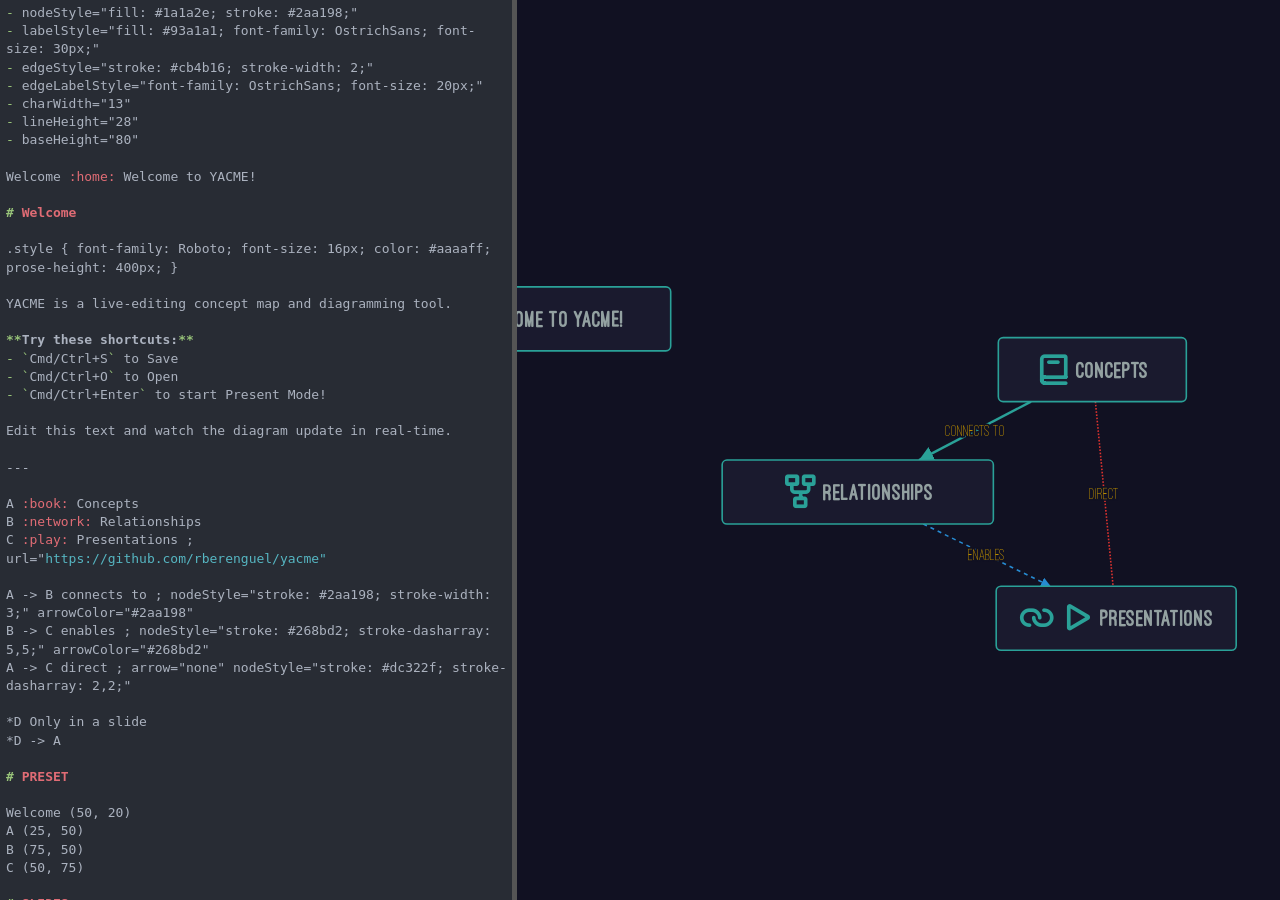
<file: index.html>
<!doctype html>
<html lang="en">
  <head>
    <meta charset="UTF-8" />
    <meta name="viewport" content="width=device-width, initial-scale=1.0" />
    <link rel="icon" href="media/favicon.ico" type="image/x-icon" />
    <title>YACME: Yet Another Concept Map Editor</title>
    <link rel="stylesheet" href="style.css" />
    <link rel="stylesheet" href="./fonts/iconoir/iconoir-font.css">
    <link rel="stylesheet" href="./fonts/ostrichsans.css">
    <link rel="manifest" href="manifest.json" />

    <script type="importmap">
      {
        "imports": {
          "CodeMirrorBundle": "./bundles/codemirror-bundle.js"
        }
      }
    </script>
  </head>
  <body>
    <div class="container">
      <div id="editor-pane" class="editor-pane"></div>
      <div id="resizer"></div>
      <div class="diagram-pane">
        <svg id="diagram-container">
          <defs>
            <marker
              id="arrowhead"
              viewBox="0 -5 10 10"
              refX="10"
              refY="0"
              markerWidth="6"
              markerHeight="6"
              orient="auto"
            >
              <path d="M0,-5L10,0L0,5" fill="#cb4b16"></path>
            </marker>
          </defs>
          <g id="zoom-group">
            <g id="links"></g>
            <g id="nodes"></g>
          </g>
        </svg>
        <div id="slide-controls" style="display: none;">
          <button id="prev-slide" class="slide-nav-btn">
            <span>←</span>
          </button>
          <div id="slide-indicator"></div>
          <button id="next-slide" class="slide-nav-btn">
            <span>→</span>
          </button>
        </div>
      </div>
      </div>
    </div>

    <script src="libs/d3v7.js"></script>
    <script src="libs/dagre.js"></script>
    <script src="libs/jszip.min.js"></script>
    <script src="libs/marked.min.js"></script>
    <script src="libs/html2canvas.min.js"></script>
    <script type="module" src="js/main.js"></script>
  </body>
</html>
</file>
<file: style.css>
@import url("../fonts/inter.css");
@import url("../fonts/monoid.css");

body,
html {
  margin: 0;
  padding: 0;
  width: 100%;
  height: 100%;
  overflow: hidden;
  font-family: "Inter", sans-serif;
  background-color: #111122;
}
.container {
  display: flex;
  width: 100%;
  height: 100%;
}
#resizer {
  flex-shrink: 0;
  width: 5px;
  background: #555;
  cursor: col-resize; /* Indicates this can be dragged horizontally */
  user-select: none; /* Prevents text selection while dragging */
}

.editor-pane {
  flex-shrink: 0; /* Prevents the editor from shrinking on its own */
  width: 40%; /* Initial width */
  min-width: 200px;
  max-width: 80%;
  display: flex; /* Make it a flex container */
  flex-direction: column; /* Stack children vertically */
}

.diagram-pane {
  flex-grow: 1; /* Allows the diagram to take up the remaining space */
  display: flex; /* Helps the SVG fill the pane */
  position: relative; /* For absolute positioning of slide controls */
  overflow: hidden; /* Prevent content overflow */
}
.cm-editor {
  height: 100%;
  flex: 1; /* Fill available space in the flex container */
}
svg {
  width: 100%;
  height: 100%;
  display: block;
}
.iconoired {
  font-size: 150%;
  fill: #2aa198;
}
.node {
  cursor: grab;
}
.node.grabbing {
  cursor: grabbing;
}
.node.prose-node {
  cursor: pointer;
}
.node.expanded-node {
  cursor: default;
}
.node rect {
  stroke-width: 2px;
  stroke: #2aa198; /* Solarized Cyan */
  fill: #1a1a2e;
}
.node text.label {
  font-size: 14px;
  font-weight: 600;
  fill: #93a1a1;
  text-anchor: middle;
  dominant-baseline: middle;
  pointer-events: none;
}
.link {
  fill: none;
  stroke: #cb4b16; /* Solarized Orange */
  stroke-width: 2px;
}
.link-label {
  font-size: 12px;
  fill: #b58900; /* Solarized Yellow */
  text-anchor: middle;
  dominant-baseline: middle;
  stroke: #111122;
  stroke-width: 4px;
  paint-order: stroke;
  pointer-events: none;
}
.node.prose-node > rect {
  stroke: #268bd2; /* Solarized Blue for highlight */
}
.prose-content {
  font-size: 13px;
  color: #93a1a1;
  line-height: 1.5;
  background-color: #1f1f33;
  padding: 10px;
  border-radius: 4px;
  height: 100%;
  max-height: 50vh;
  box-sizing: border-box;
  overflow-y: auto;
}
.prose-content p {
  margin: 0;
}
.prose-content a {
  color: #c60;
}
.prose-content code {
  background-color: #2a2a3e;
  padding: 2px 6px;
  border-radius: 3px;
  font-family: "Monoid", monospace;
  font-size: 0.9em;
  filter: hue-rotate(15deg);
}
.prose-content pre {
  background-color: #2a2a3e;
  padding: 10px;
  border-radius: 4px;
  overflow-x: auto;
  filter: hue-rotate(15deg);
}
.prose-content pre code {
  background-color: transparent;
  padding: 0;
  filter: none;
}
.prose-content::-webkit-scrollbar {
  width: 8px;
}
.prose-content::-webkit-scrollbar-track {
  background: #1a1a2e;
}
.prose-content::-webkit-scrollbar-thumb {
  background-color: #268bd2;
  border-radius: 4px;
  border: 2px solid #1a1a2e;
}

/* Styles for the view-only (quiz) mode */
.container.view-only .editor-pane,
.container.view-only #resizer {
  display: none;
}

.container.view-only .diagram-pane {
  width: 100%;
  height: 100%;
}

/* Style for the highlighted element in quiz mode */
.quiz-highlight rect {
  stroke: #dc322f; /* Solarized Red */
  stroke-width: 3px;
}

.quiz-highlight > text {
  fill: #dc322f; /* Solarized Red */
}

/* Slide controls for presentation mode */
#slide-controls {
  position: absolute;
  bottom: 0;
  left: 0;
  right: 0;
  height: 60px;
  display: flex;
  align-items: center;
  justify-content: space-between;
  padding: 0 20px;
  pointer-events: none;
}

.slide-nav-btn {
  pointer-events: all;
  background: rgba(42, 161, 152, 0.3);
  border: 2px solid #2aa198;
  color: #93a1a1;
  width: 50px;
  height: 50px;
  border-radius: 25px;
  cursor: pointer;
  font-size: 24px;
  display: flex;
  align-items: center;
  justify-content: center;
  transition: all 0.2s;
  backdrop-filter: blur(10px);
}

.slide-nav-btn:hover {
  background: rgba(42, 161, 152, 0.5);
  transform: scale(1.1);
}

.slide-nav-btn:disabled {
  opacity: 0.3;
  cursor: not-allowed;
}

.slide-nav-btn:disabled:hover {
  transform: none;
}

#slide-indicator {
  pointer-events: all;
  background: rgba(26, 26, 46, 0.8);
  border: 2px solid #2aa198;
  color: #93a1a1;
  padding: 8px 16px;
  border-radius: 20px;
  font-size: 14px;
  font-weight: 600;
  backdrop-filter: blur(10px);
}

/* Hover effects for present mode */
.container.present-mode .node:hover rect,
.container.view-only .node:hover rect {
  filter: drop-shadow(0 0 10px var(--hover-shadow-color, #b58900))
    drop-shadow(0 0 20px var(--hover-shadow-color, #b58900));
}

.container.present-mode .link:hover,
.container.view-only .link:hover {
  filter: drop-shadow(0 0 10px var(--hover-shadow-color, #b58900))
    drop-shadow(0 0 20px var(--hover-shadow-color, #b58900))
    drop-shadow(0 0 30px var(--hover-shadow-color, #b58900));
  stroke-width: 4px;
}

/* Highlight effect for slides (using ! prefix) */
/* Level 1: Yellow (!) */
.slide-highlight-1 rect {
  filter: drop-shadow(0 0 10px #b58900) drop-shadow(0 0 20px #b58900) !important;
}

.link.slide-highlight-1 {
  filter: drop-shadow(0 0 10px #b58900) drop-shadow(0 0 20px #b58900)
    drop-shadow(0 0 30px #b58900) !important;
  stroke-width: 4px !important;
}

/* Level 2: Blue (!!) */
.slide-highlight-2 rect {
  filter: drop-shadow(0 0 10px #268bd2) drop-shadow(0 0 20px #268bd2) !important;
}

.link.slide-highlight-2 {
  filter: drop-shadow(0 0 10px #268bd2) drop-shadow(0 0 20px #268bd2)
    drop-shadow(0 0 30px #268bd2) !important;
  stroke-width: 4px !important;
}

/* Level 3: Red (!!!) */
.slide-highlight-3 rect {
  filter: drop-shadow(0 0 10px #dc322f) drop-shadow(0 0 20px #dc322f) !important;
}

.link.slide-highlight-3 {
  filter: drop-shadow(0 0 10px #dc322f) drop-shadow(0 0 20px #dc322f)
    drop-shadow(0 0 30px #dc322f) !important;
  stroke-width: 4px !important;
}

/* Level 4: Green (!!!!) */
.slide-highlight-4 rect {
  filter: drop-shadow(0 0 10px #859900) drop-shadow(0 0 20px #859900) !important;
}

.link.slide-highlight-4 {
  filter: drop-shadow(0 0 10px #859900) drop-shadow(0 0 20px #859900)
    drop-shadow(0 0 30px #859900) !important;
  stroke-width: 4px !important;
}
</file>
<file: fonts/iconoir/iconoir-font.css>
@font-face {
  font-family: "iconoir";
  src: url("./iconoir.woff2") format("woff2");
}

[class^="iconoirfont-"],
[class*=" iconoirfont-"] {
  display: inline-flex;
}

[class^="iconoirfont-"]::before,
[class*=" iconoirfont-"]::before {
  display: inline-block;
  font-family: iconoir !important;
  font-style: normal;
  font-weight: lighter !important;
  font-variant: normal;
  text-transform: none;
  line-height: 1;
  vertical-align: text-bottom;
  -webkit-font-smoothing: antialiased;
  -moz-osx-font-smoothing: grayscale;
}

/* codepoints */
.iconoirfont-accessibility::before {
  content: "\e000";
}
.iconoirfont-accessibility-sign::before {
  content: "\e001";
}
.iconoirfont-accessibility-tech::before {
  content: "\e002";
}
.iconoirfont-activity::before {
  content: "\e003";
}
.iconoirfont-adobe-after-effects::before {
  content: "\e004";
}
.iconoirfont-adobe-illustrator::before {
  content: "\e005";
}
.iconoirfont-adobe-indesign::before {
  content: "\e006";
}
.iconoirfont-adobe-lightroom::before {
  content: "\e007";
}
.iconoirfont-adobe-photoshop::before {
  content: "\e008";
}
.iconoirfont-adobe-xd::before {
  content: "\e009";
}
.iconoirfont-african-tree::before {
  content: "\e00a";
}
.iconoirfont-agile::before {
  content: "\e00b";
}
.iconoirfont-air-conditioner::before {
  content: "\e00c";
}
.iconoirfont-airplane-helix-45deg::before {
  content: "\e00d";
}
.iconoirfont-airplane-helix::before {
  content: "\e00e";
}
.iconoirfont-airplane-off::before {
  content: "\e00f";
}
.iconoirfont-airplane-rotation::before {
  content: "\e010";
}
.iconoirfont-airplane::before {
  content: "\e011";
}
.iconoirfont-airplay::before {
  content: "\e012";
}
.iconoirfont-alarm::before {
  content: "\e013";
}
.iconoirfont-album-carousel::before {
  content: "\e014";
}
.iconoirfont-album-list::before {
  content: "\e015";
}
.iconoirfont-album-open::before {
  content: "\e016";
}
.iconoirfont-album::before {
  content: "\e017";
}
.iconoirfont-align-bottom-box::before {
  content: "\e018";
}
.iconoirfont-align-center::before {
  content: "\e019";
}
.iconoirfont-align-horizontal-centers::before {
  content: "\e01a";
}
.iconoirfont-align-horizontal-spacing::before {
  content: "\e01b";
}
.iconoirfont-align-justify::before {
  content: "\e01c";
}
.iconoirfont-align-left-box::before {
  content: "\e01d";
}
.iconoirfont-align-left::before {
  content: "\e01e";
}
.iconoirfont-align-right-box::before {
  content: "\e01f";
}
.iconoirfont-align-right::before {
  content: "\e020";
}
.iconoirfont-align-top-box::before {
  content: "\e021";
}
.iconoirfont-align-vertical-centers::before {
  content: "\e022";
}
.iconoirfont-align-vertical-spacing::before {
  content: "\e023";
}
.iconoirfont-angle-tool::before {
  content: "\e024";
}
.iconoirfont-antenna-off::before {
  content: "\e025";
}
.iconoirfont-antenna-signal-tag::before {
  content: "\e026";
}
.iconoirfont-antenna-signal::before {
  content: "\e027";
}
.iconoirfont-antenna::before {
  content: "\e028";
}
.iconoirfont-app-notification::before {
  content: "\e029";
}
.iconoirfont-app-store::before {
  content: "\e02a";
}
.iconoirfont-app-window::before {
  content: "\e02b";
}
.iconoirfont-apple-half::before {
  content: "\e02c";
}
.iconoirfont-apple-imac-2021-side::before {
  content: "\e02d";
}
.iconoirfont-apple-imac-2021::before {
  content: "\e02e";
}
.iconoirfont-apple-mac::before {
  content: "\e02f";
}
.iconoirfont-apple-shortcuts::before {
  content: "\e030";
}
.iconoirfont-apple-swift::before {
  content: "\e031";
}
.iconoirfont-apple-wallet::before {
  content: "\e032";
}
.iconoirfont-apple::before {
  content: "\e033";
}
.iconoirfont-ar-tag::before {
  content: "\e034";
}
.iconoirfont-arc-3d-center-point::before {
  content: "\e035";
}
.iconoirfont-arc-3d::before {
  content: "\e036";
}
.iconoirfont-arcade::before {
  content: "\e037";
}
.iconoirfont-archery-match::before {
  content: "\e038";
}
.iconoirfont-archery::before {
  content: "\e039";
}
.iconoirfont-archive::before {
  content: "\e03a";
}
.iconoirfont-area-search::before {
  content: "\e03b";
}
.iconoirfont-arrow-archery::before {
  content: "\e03c";
}
.iconoirfont-arrow-down-circle::before {
  content: "\e03d";
}
.iconoirfont-arrow-down-left-circle::before {
  content: "\e03e";
}
.iconoirfont-arrow-down-left-square::before {
  content: "\e03f";
}
.iconoirfont-arrow-down-left::before {
  content: "\e040";
}
.iconoirfont-arrow-down-right-circle::before {
  content: "\e041";
}
.iconoirfont-arrow-down-right-square::before {
  content: "\e042";
}
.iconoirfont-arrow-down-right::before {
  content: "\e043";
}
.iconoirfont-arrow-down-tag::before {
  content: "\e044";
}
.iconoirfont-arrow-down::before {
  content: "\e045";
}
.iconoirfont-arrow-email-forward::before {
  content: "\e046";
}
.iconoirfont-arrow-enlarge-tag::before {
  content: "\e047";
}
.iconoirfont-arrow-left-circle::before {
  content: "\e048";
}
.iconoirfont-arrow-left-tag::before {
  content: "\e049";
}
.iconoirfont-arrow-left::before {
  content: "\e04a";
}
.iconoirfont-arrow-reduce-tag::before {
  content: "\e04b";
}
.iconoirfont-arrow-right-circle::before {
  content: "\e04c";
}
.iconoirfont-arrow-right-tag::before {
  content: "\e04d";
}
.iconoirfont-arrow-right::before {
  content: "\e04e";
}
.iconoirfont-arrow-separate-vertical::before {
  content: "\e04f";
}
.iconoirfont-arrow-separate::before {
  content: "\e050";
}
.iconoirfont-arrow-union-vertical::before {
  content: "\e051";
}
.iconoirfont-arrow-union::before {
  content: "\e052";
}
.iconoirfont-arrow-up-circle::before {
  content: "\e053";
}
.iconoirfont-arrow-up-left-circle::before {
  content: "\e054";
}
.iconoirfont-arrow-up-left-square::before {
  content: "\e055";
}
.iconoirfont-arrow-up-left::before {
  content: "\e056";
}
.iconoirfont-arrow-up-right-circle::before {
  content: "\e057";
}
.iconoirfont-arrow-up-right-square::before {
  content: "\e058";
}
.iconoirfont-arrow-up-right::before {
  content: "\e059";
}
.iconoirfont-arrow-up-tag::before {
  content: "\e05a";
}
.iconoirfont-arrow-up::before {
  content: "\e05b";
}
.iconoirfont-arrows-up-from-line::before {
  content: "\e05c";
}
.iconoirfont-asana::before {
  content: "\e05d";
}
.iconoirfont-at-sign-circle::before {
  content: "\e05e";
}
.iconoirfont-at-sign::before {
  content: "\e05f";
}
.iconoirfont-atom::before {
  content: "\e060";
}
.iconoirfont-attachment::before {
  content: "\e061";
}
.iconoirfont-augmented-reality::before {
  content: "\e062";
}
.iconoirfont-auto-flash::before {
  content: "\e063";
}
.iconoirfont-avi-format::before {
  content: "\e064";
}
.iconoirfont-axes::before {
  content: "\e065";
}
.iconoirfont-backward-15-seconds::before {
  content: "\e066";
}
.iconoirfont-badge-check::before {
  content: "\e067";
}
.iconoirfont-bag::before {
  content: "\e068";
}
.iconoirfont-balcony::before {
  content: "\e069";
}
.iconoirfont-bank::before {
  content: "\e06a";
}
.iconoirfont-barcode::before {
  content: "\e06b";
}
.iconoirfont-basketball-field::before {
  content: "\e06c";
}
.iconoirfont-basketball::before {
  content: "\e06d";
}
.iconoirfont-bathroom::before {
  content: "\e469";
}
.iconoirfont-battery-25::before {
  content: "\e06f";
}
.iconoirfont-battery-50::before {
  content: "\e070";
}
.iconoirfont-battery-75::before {
  content: "\e071";
}
.iconoirfont-battery-charging::before {
  content: "\e072";
}
.iconoirfont-battery-empty::before {
  content: "\e073";
}
.iconoirfont-battery-full::before {
  content: "\e074";
}
.iconoirfont-battery-indicator::before {
  content: "\e075";
}
.iconoirfont-battery-slash::before {
  content: "\e076";
}
.iconoirfont-battery-warning::before {
  content: "\e077";
}
.iconoirfont-bbq::before {
  content: "\e078";
}
.iconoirfont-beach-bag::before {
  content: "\e079";
}
.iconoirfont-bed-ready::before {
  content: "\e07a";
}
.iconoirfont-bed::before {
  content: "\e07b";
}
.iconoirfont-behance-tag::before {
  content: "\e07c";
}
.iconoirfont-behance::before {
  content: "\e07d";
}
.iconoirfont-bell-notification::before {
  content: "\e07e";
}
.iconoirfont-bell-off::before {
  content: "\e07f";
}
.iconoirfont-bell::before {
  content: "\e080";
}
.iconoirfont-bicycle::before {
  content: "\e081";
}
.iconoirfont-bin-full::before {
  content: "\e082";
}
.iconoirfont-bin-half::before {
  content: "\e083";
}
.iconoirfont-bin-minus-in::before {
  content: "\e084";
}
.iconoirfont-bin-plus-in::before {
  content: "\e085";
}
.iconoirfont-bin::before {
  content: "\e086";
}
.iconoirfont-binocular::before {
  content: "\e087";
}
.iconoirfont-birthday-cake::before {
  content: "\e088";
}
.iconoirfont-bishop::before {
  content: "\e089";
}
.iconoirfont-bitbucket::before {
  content: "\e08a";
}
.iconoirfont-bitcoin-circle::before {
  content: "\e08b";
}
.iconoirfont-bitcoin-rotate-out::before {
  content: "\e08c";
}
.iconoirfont-bluetooth-tag::before {
  content: "\e08d";
}
.iconoirfont-bluetooth::before {
  content: "\e08e";
}
.iconoirfont-bold-square::before {
  content: "\e08f";
}
.iconoirfont-bold::before {
  content: "\e090";
}
.iconoirfont-bonfire::before {
  content: "\e091";
}
.iconoirfont-book-lock::before {
  content: "\e092";
}
.iconoirfont-book-stack::before {
  content: "\e093";
}
.iconoirfont-book::before {
  content: "\e094";
}
.iconoirfont-bookmark-book::before {
  content: "\e095";
}
.iconoirfont-bookmark-circle::before {
  content: "\e096";
}
.iconoirfont-bookmark::before {
  content: "\e097";
}
.iconoirfont-border-bl::before {
  content: "\e098";
}
.iconoirfont-border-bottom::before {
  content: "\e099";
}
.iconoirfont-border-br::before {
  content: "\e09a";
}
.iconoirfont-border-inner::before {
  content: "\e09b";
}
.iconoirfont-border-left::before {
  content: "\e09c";
}
.iconoirfont-border-out::before {
  content: "\e09d";
}
.iconoirfont-border-right::before {
  content: "\e09e";
}
.iconoirfont-border-tl::before {
  content: "\e09f";
}
.iconoirfont-border-top::before {
  content: "\e0a0";
}
.iconoirfont-border-tr::before {
  content: "\e0a1";
}
.iconoirfont-bounce-left::before {
  content: "\e0a2";
}
.iconoirfont-bounce-right::before {
  content: "\e0a3";
}
.iconoirfont-bowling-ball::before {
  content: "\e0a4";
}
.iconoirfont-box-3d-center::before {
  content: "\e0a5";
}
.iconoirfont-box-3d-point::before {
  content: "\e0a6";
}
.iconoirfont-box-3d-three-points::before {
  content: "\e0a7";
}
.iconoirfont-box-iso::before {
  content: "\e0a8";
}
.iconoirfont-box::before {
  content: "\e0a9";
}
.iconoirfont-boxing-glove::before {
  content: "\e0aa";
}
.iconoirfont-brain-electricity::before {
  content: "\e0ab";
}
.iconoirfont-brain-research::before {
  content: "\e0ac";
}
.iconoirfont-brain-warning::before {
  content: "\e0ad";
}
.iconoirfont-brain::before {
  content: "\e0ae";
}
.iconoirfont-bread-slice::before {
  content: "\e0af";
}
.iconoirfont-bridge-3d::before {
  content: "\e0b0";
}
.iconoirfont-bridge-surface::before {
  content: "\e0b1";
}
.iconoirfont-bright-crown::before {
  content: "\e0b2";
}
.iconoirfont-bright-star::before {
  content: "\e0b3";
}
.iconoirfont-brightness-window::before {
  content: "\e0b4";
}
.iconoirfont-brightness::before {
  content: "\e0b5";
}
.iconoirfont-bubble-download::before {
  content: "\e0b6";
}
.iconoirfont-bubble-income::before {
  content: "\e0b7";
}
.iconoirfont-bubble-outcome::before {
  content: "\e0b8";
}
.iconoirfont-bubble-search::before {
  content: "\e0b9";
}
.iconoirfont-bubble-star::before {
  content: "\e0ba";
}
.iconoirfont-bubble-upload::before {
  content: "\e0bb";
}
.iconoirfont-bubble-warning::before {
  content: "\e0bc";
}
.iconoirfont-bubble-xmark::before {
  content: "\e0bd";
}
.iconoirfont-building::before {
  content: "\e0be";
}
.iconoirfont-bus-green::before {
  content: "\e0bf";
}
.iconoirfont-bus-stop::before {
  content: "\e0c0";
}
.iconoirfont-bus::before {
  content: "\e0c1";
}
.iconoirfont-c-square::before {
  content: "\e0c2";
}
.iconoirfont-cable-tag::before {
  content: "\e0c3";
}
.iconoirfont-calculator::before {
  content: "\e0c4";
}
.iconoirfont-calendar-minus::before {
  content: "\e0c5";
}
.iconoirfont-calendar-plus::before {
  content: "\e0c6";
}
.iconoirfont-calendar::before {
  content: "\e0c7";
}
.iconoirfont-camera::before {
  content: "\e0c8";
}
.iconoirfont-candlestick-chart::before {
  content: "\e0c9";
}
.iconoirfont-car::before {
  content: "\e0ca";
}
.iconoirfont-card-lock::before {
  content: "\e0cb";
}
.iconoirfont-card-no-access::before {
  content: "\e0cc";
}
.iconoirfont-card-reader::before {
  content: "\e0cd";
}
.iconoirfont-card-shield::before {
  content: "\e0ce";
}
.iconoirfont-card-wallet::before {
  content: "\e0cf";
}
.iconoirfont-cart-alt::before {
  content: "\e0d0";
}
.iconoirfont-cart-minus::before {
  content: "\e0d1";
}
.iconoirfont-cart-plus::before {
  content: "\e0d2";
}
.iconoirfont-cart::before {
  content: "\e0d3";
}
.iconoirfont-cash::before {
  content: "\e0d4";
}
.iconoirfont-cell-2x2::before {
  content: "\e0d5";
}
.iconoirfont-cellar::before {
  content: "\e0d6";
}
.iconoirfont-center-align::before {
  content: "\e0d7";
}
.iconoirfont-chat-bubble-check::before {
  content: "\e0d8";
}
.iconoirfont-chat-bubble-empty::before {
  content: "\e0d9";
}
.iconoirfont-chat-bubble-question::before {
  content: "\e0da";
}
.iconoirfont-chat-bubble-translate::before {
  content: "\e0db";
}
.iconoirfont-chat-bubble-warning::before {
  content: "\e0dc";
}
.iconoirfont-chat-bubble-xmark::before {
  content: "\e0dd";
}
.iconoirfont-chat-bubble::before {
  content: "\e0de";
}
.iconoirfont-chat-lines::before {
  content: "\e0df";
}
.iconoirfont-chat-minus-in::before {
  content: "\e0e0";
}
.iconoirfont-chat-plus-in::before {
  content: "\e0e1";
}
.iconoirfont-check-circle::before {
  content: "\e0e2";
}
.iconoirfont-check::before {
  content: "\e0e3";
}
.iconoirfont-chocolate::before {
  content: "\e0e4";
}
.iconoirfont-chromecast-active::before {
  content: "\e0e5";
}
.iconoirfont-chromecast::before {
  content: "\e0e6";
}
.iconoirfont-church-side::before {
  content: "\e0e7";
}
.iconoirfont-church::before {
  content: "\e0e8";
}
.iconoirfont-cigarette-slash::before {
  content: "\e0e9";
}
.iconoirfont-cinema-old::before {
  content: "\e0ea";
}
.iconoirfont-circle-spark::before {
  content: "\e0eb";
}
.iconoirfont-circle::before {
  content: "\e0ec";
}
.iconoirfont-city::before {
  content: "\e0ed";
}
.iconoirfont-clipboard-check::before {
  content: "\e0ee";
}
.iconoirfont-clock-rotate-right::before {
  content: "\e0ef";
}
.iconoirfont-clock::before {
  content: "\e0f0";
}
.iconoirfont-closed-captions-tag::before {
  content: "\e0f1";
}
.iconoirfont-closet::before {
  content: "\e0f2";
}
.iconoirfont-cloud-bookmark::before {
  content: "\e0f3";
}
.iconoirfont-cloud-check::before {
  content: "\e0f4";
}
.iconoirfont-cloud-desync::before {
  content: "\e0f5";
}
.iconoirfont-cloud-download::before {
  content: "\e0f6";
}
.iconoirfont-cloud-square::before {
  content: "\e0f7";
}
.iconoirfont-cloud-sunny::before {
  content: "\e0f8";
}
.iconoirfont-cloud-sync::before {
  content: "\e0f9";
}
.iconoirfont-cloud-upload::before {
  content: "\e0fa";
}
.iconoirfont-cloud-xmark::before {
  content: "\e0fb";
}
.iconoirfont-cloud::before {
  content: "\e0fc";
}
.iconoirfont-code-brackets-square::before {
  content: "\e0fd";
}
.iconoirfont-code-brackets::before {
  content: "\e0fe";
}
.iconoirfont-code::before {
  content: "\e0ff";
}
.iconoirfont-codepen::before {
  content: "\e100";
}
.iconoirfont-coffee-cup::before {
  content: "\e101";
}
.iconoirfont-coin-slash::before {
  content: "\e102";
}
.iconoirfont-coins-swap::before {
  content: "\e103";
}
.iconoirfont-coins::before {
  content: "\e104";
}
.iconoirfont-collage-frame::before {
  content: "\e105";
}
.iconoirfont-collapse::before {
  content: "\e106";
}
.iconoirfont-color-filter::before {
  content: "\e107";
}
.iconoirfont-color-picker::before {
  content: "\e108";
}
.iconoirfont-color-wheel::before {
  content: "\e109";
}
.iconoirfont-combine::before {
  content: "\e10a";
}
.iconoirfont-commodity::before {
  content: "\e10b";
}
.iconoirfont-community::before {
  content: "\e10c";
}
.iconoirfont-comp-align-bottom::before {
  content: "\e10d";
}
.iconoirfont-comp-align-left::before {
  content: "\e10e";
}
.iconoirfont-comp-align-right::before {
  content: "\e10f";
}
.iconoirfont-comp-align-top::before {
  content: "\e110";
}
.iconoirfont-compact-disc::before {
  content: "\e111";
}
.iconoirfont-compass::before {
  content: "\e112";
}
.iconoirfont-component::before {
  content: "\e113";
}
.iconoirfont-compress-lines::before {
  content: "\e114";
}
.iconoirfont-compress::before {
  content: "\e115";
}
.iconoirfont-computer::before {
  content: "\e116";
}
.iconoirfont-constrained-surface::before {
  content: "\e117";
}
.iconoirfont-consumable::before {
  content: "\e118";
}
.iconoirfont-contactless::before {
  content: "\e119";
}
.iconoirfont-control-slider::before {
  content: "\e11a";
}
.iconoirfont-cookie::before {
  content: "\e11b";
}
.iconoirfont-cooling-square::before {
  content: "\e11c";
}
.iconoirfont-copy::before {
  content: "\e11d";
}
.iconoirfont-copyright::before {
  content: "\e11e";
}
.iconoirfont-corner-bottom-left::before {
  content: "\e11f";
}
.iconoirfont-corner-bottom-right::before {
  content: "\e120";
}
.iconoirfont-corner-top-left::before {
  content: "\e121";
}
.iconoirfont-corner-top-right::before {
  content: "\e122";
}
.iconoirfont-cpu-warning::before {
  content: "\e123";
}
.iconoirfont-cpu::before {
  content: "\e124";
}
.iconoirfont-cracked-egg::before {
  content: "\e125";
}
.iconoirfont-creative-commons::before {
  content: "\e126";
}
.iconoirfont-credit-card-slash::before {
  content: "\e127";
}
.iconoirfont-credit-card::before {
  content: "\e128";
}
.iconoirfont-credit-cards::before {
  content: "\e129";
}
.iconoirfont-crib::before {
  content: "\e12a";
}
.iconoirfont-crop-rotate-bl::before {
  content: "\e12b";
}
.iconoirfont-crop-rotate-br::before {
  content: "\e12c";
}
.iconoirfont-crop-rotate-tl::before {
  content: "\e12d";
}
.iconoirfont-crop-rotate-tr::before {
  content: "\e12e";
}
.iconoirfont-crop::before {
  content: "\e12f";
}
.iconoirfont-crown-circle::before {
  content: "\e130";
}
.iconoirfont-crown::before {
  content: "\e131";
}
.iconoirfont-css3::before {
  content: "\e132";
}
.iconoirfont-cube-bandage::before {
  content: "\e133";
}
.iconoirfont-cube-cut-with-curve::before {
  content: "\e134";
}
.iconoirfont-cube-hole::before {
  content: "\e135";
}
.iconoirfont-cube-replace-face::before {
  content: "\e136";
}
.iconoirfont-cube::before {
  content: "\e137";
}
.iconoirfont-cursor-pointer::before {
  content: "\e138";
}
.iconoirfont-curve-array::before {
  content: "\e139";
}
.iconoirfont-cut::before {
  content: "\e13a";
}
.iconoirfont-cutlery::before {
  content: "\e13b";
}
.iconoirfont-cycling::before {
  content: "\e13c";
}
.iconoirfont-cylinder::before {
  content: "\e13d";
}
.iconoirfont-dash-flag::before {
  content: "\e13e";
}
.iconoirfont-dashboard-dots::before {
  content: "\e13f";
}
.iconoirfont-dashboard-speed::before {
  content: "\e140";
}
.iconoirfont-dashboard::before {
  content: "\e141";
}
.iconoirfont-data-transfer-both::before {
  content: "\e142";
}
.iconoirfont-data-transfer-check::before {
  content: "\e143";
}
.iconoirfont-data-transfer-down::before {
  content: "\e144";
}
.iconoirfont-data-transfer-up::before {
  content: "\e145";
}
.iconoirfont-data-transfer-warning::before {
  content: "\e146";
}
.iconoirfont-database-backup::before {
  content: "\e147";
}
.iconoirfont-database-check::before {
  content: "\e148";
}
.iconoirfont-database-export::before {
  content: "\e149";
}
.iconoirfont-database-monitor::before {
  content: "\e14a";
}
.iconoirfont-database-restore::before {
  content: "\e14b";
}
.iconoirfont-database-script-minus::before {
  content: "\e14c";
}
.iconoirfont-database-script-plus::before {
  content: "\e14d";
}
.iconoirfont-database-script::before {
  content: "\e14e";
}
.iconoirfont-database-search::before {
  content: "\e14f";
}
.iconoirfont-database-settings::before {
  content: "\e150";
}
.iconoirfont-database-star::before {
  content: "\e151";
}
.iconoirfont-database-stats::before {
  content: "\e152";
}
.iconoirfont-database-tag::before {
  content: "\e153";
}
.iconoirfont-database-warning::before {
  content: "\e154";
}
.iconoirfont-database-xmark::before {
  content: "\e155";
}
.iconoirfont-database::before {
  content: "\e156";
}
.iconoirfont-de-compress::before {
  content: "\e157";
}
.iconoirfont-delivery-truck::before {
  content: "\e158";
}
.iconoirfont-delivery::before {
  content: "\e159";
}
.iconoirfont-depth::before {
  content: "\e15a";
}
.iconoirfont-design-nib::before {
  content: "\e15b";
}
.iconoirfont-design-pencil::before {
  content: "\e15c";
}
.iconoirfont-desk::before {
  content: "\e15d";
}
.iconoirfont-developer::before {
  content: "\e469";
}
.iconoirfont-dew-point::before {
  content: "\e15f";
}
.iconoirfont-dialpad::before {
  content: "\e160";
}
.iconoirfont-diameter::before {
  content: "\e161";
}
.iconoirfont-dice-five::before {
  content: "\e162";
}
.iconoirfont-dice-four::before {
  content: "\e163";
}
.iconoirfont-dice-one::before {
  content: "\e164";
}
.iconoirfont-dice-six::before {
  content: "\e165";
}
.iconoirfont-dice-three::before {
  content: "\e166";
}
.iconoirfont-dice-two::before {
  content: "\e167";
}
.iconoirfont-dimmer-switch::before {
  content: "\e168";
}
.iconoirfont-director-chair::before {
  content: "\e169";
}
.iconoirfont-discord::before {
  content: "\e16a";
}
.iconoirfont-dishwasher::before {
  content: "\e16b";
}
.iconoirfont-display-4k::before {
  content: "\e16c";
}
.iconoirfont-divide-three::before {
  content: "\e16d";
}
.iconoirfont-divide::before {
  content: "\e16e";
}
.iconoirfont-dna::before {
  content: "\e16f";
}
.iconoirfont-doc-magnifying-glass-in::before {
  content: "\e170";
}
.iconoirfont-doc-magnifying-glass::before {
  content: "\e171";
}
.iconoirfont-doc-star-in::before {
  content: "\e172";
}
.iconoirfont-doc-star::before {
  content: "\e173";
}
.iconoirfont-dogecoin-circle::before {
  content: "\e174";
}
.iconoirfont-dogecoin-rotate-out::before {
  content: "\e175";
}
.iconoirfont-dollar-circle::before {
  content: "\e176";
}
.iconoirfont-dollar::before {
  content: "\e177";
}
.iconoirfont-domotic-warning::before {
  content: "\e178";
}
.iconoirfont-donate::before {
  content: "\e179";
}
.iconoirfont-dot-arrow-down::before {
  content: "\e17a";
}
.iconoirfont-dot-arrow-left::before {
  content: "\e17b";
}
.iconoirfont-dot-arrow-right::before {
  content: "\e17c";
}
.iconoirfont-dot-arrow-up::before {
  content: "\e17d";
}
.iconoirfont-double-check::before {
  content: "\e17e";
}
.iconoirfont-download-circle::before {
  content: "\e17f";
}
.iconoirfont-download-data-window::before {
  content: "\e180";
}
.iconoirfont-download-square::before {
  content: "\e181";
}
.iconoirfont-download::before {
  content: "\e182";
}
.iconoirfont-drag-hand-gesture::before {
  content: "\e183";
}
.iconoirfont-drag::before {
  content: "\e184";
}
.iconoirfont-drawer::before {
  content: "\e185";
}
.iconoirfont-dribbble::before {
  content: "\e186";
}
.iconoirfont-drone-charge-full::before {
  content: "\e187";
}
.iconoirfont-drone-charge-half::before {
  content: "\e188";
}
.iconoirfont-drone-charge-low::before {
  content: "\e189";
}
.iconoirfont-drone-check::before {
  content: "\e18a";
}
.iconoirfont-drone-landing::before {
  content: "\e18b";
}
.iconoirfont-drone-refresh::before {
  content: "\e18c";
}
.iconoirfont-drone-take-off::before {
  content: "\e18d";
}
.iconoirfont-drone-xmark::before {
  content: "\e18e";
}
.iconoirfont-drone::before {
  content: "\e18f";
}
.iconoirfont-droplet-check::before {
  content: "\e190";
}
.iconoirfont-droplet-half::before {
  content: "\e191";
}
.iconoirfont-droplet::before {
  content: "\e192";
}
.iconoirfont-ease-curve-control-points::before {
  content: "\e193";
}
.iconoirfont-ease-in-control-point::before {
  content: "\e194";
}
.iconoirfont-ease-in-out::before {
  content: "\e195";
}
.iconoirfont-ease-in::before {
  content: "\e196";
}
.iconoirfont-ease-out-control-point::before {
  content: "\e197";
}
.iconoirfont-ease-out::before {
  content: "\e198";
}
.iconoirfont-ecology-book::before {
  content: "\e199";
}
.iconoirfont-edit-pencil::before {
  content: "\e19a";
}
.iconoirfont-edit::before {
  content: "\e19b";
}
.iconoirfont-egg::before {
  content: "\e19c";
}
.iconoirfont-eject::before {
  content: "\e19d";
}
.iconoirfont-electronics-chip::before {
  content: "\e19e";
}
.iconoirfont-electronics-transistor::before {
  content: "\e19f";
}
.iconoirfont-elevator::before {
  content: "\e1a0";
}
.iconoirfont-ellipse-3d-three-points::before {
  content: "\e1a1";
}
.iconoirfont-ellipse-3d::before {
  content: "\e1a2";
}
.iconoirfont-emoji-ball::before {
  content: "\e1a3";
}
.iconoirfont-emoji-blink-left::before {
  content: "\e1a4";
}
.iconoirfont-emoji-blink-right::before {
  content: "\e1a5";
}
.iconoirfont-emoji-look-down::before {
  content: "\e1a6";
}
.iconoirfont-emoji-look-left::before {
  content: "\e1a7";
}
.iconoirfont-emoji-look-right::before {
  content: "\e1a8";
}
.iconoirfont-emoji-look-up::before {
  content: "\e1a9";
}
.iconoirfont-emoji-puzzled::before {
  content: "\e1aa";
}
.iconoirfont-emoji-quite::before {
  content: "\e1ab";
}
.iconoirfont-emoji-really::before {
  content: "\e1ac";
}
.iconoirfont-emoji-sad::before {
  content: "\e1ad";
}
.iconoirfont-emoji-satisfied::before {
  content: "\e1ae";
}
.iconoirfont-emoji-sing-left-note::before {
  content: "\e1af";
}
.iconoirfont-emoji-sing-left::before {
  content: "\e1b0";
}
.iconoirfont-emoji-sing-right-note::before {
  content: "\e1b1";
}
.iconoirfont-emoji-sing-right::before {
  content: "\e1b2";
}
.iconoirfont-emoji-surprise-alt::before {
  content: "\e1b3";
}
.iconoirfont-emoji-surprise::before {
  content: "\e1b4";
}
.iconoirfont-emoji-talking-angry::before {
  content: "\e1b5";
}
.iconoirfont-emoji-talking-happy::before {
  content: "\e1b6";
}
.iconoirfont-emoji-think-left::before {
  content: "\e1b7";
}
.iconoirfont-emoji-think-right::before {
  content: "\e1b8";
}
.iconoirfont-emoji::before {
  content: "\e1b9";
}
.iconoirfont-empty-page::before {
  content: "\e1ba";
}
.iconoirfont-energy-usage-window::before {
  content: "\e1bb";
}
.iconoirfont-enlarge::before {
  content: "\e1bc";
}
.iconoirfont-erase::before {
  content: "\e1bd";
}
.iconoirfont-ethereum-circle::before {
  content: "\e1be";
}
.iconoirfont-ethereum-rotate-out::before {
  content: "\e1bf";
}
.iconoirfont-euro-square::before {
  content: "\e1c0";
}
.iconoirfont-euro::before {
  content: "\e1c1";
}
.iconoirfont-ev-charge-alt::before {
  content: "\e1c2";
}
.iconoirfont-ev-charge::before {
  content: "\e1c3";
}
.iconoirfont-ev-plug-charging::before {
  content: "\e1c4";
}
.iconoirfont-ev-plug-xmark::before {
  content: "\e1c5";
}
.iconoirfont-ev-plug::before {
  content: "\e1c6";
}
.iconoirfont-ev-station::before {
  content: "\e1c7";
}
.iconoirfont-ev-tag::before {
  content: "\e1c8";
}
.iconoirfont-exclude::before {
  content: "\e1c9";
}
.iconoirfont-expand-lines::before {
  content: "\e1ca";
}
.iconoirfont-expand::before {
  content: "\e1cb";
}
.iconoirfont-extrude::before {
  content: "\e1cc";
}
.iconoirfont-eye-closed::before {
  content: "\e1cd";
}
.iconoirfont-eye::before {
  content: "\e1ce";
}
.iconoirfont-f-square::before {
  content: "\e1cf";
}
.iconoirfont-face-3d-draft::before {
  content: "\e1d0";
}
.iconoirfont-face-id::before {
  content: "\e1d1";
}
.iconoirfont-facebook-tag::before {
  content: "\e1d2";
}
.iconoirfont-facebook::before {
  content: "\e1d3";
}
.iconoirfont-facetime::before {
  content: "\e1d4";
}
.iconoirfont-farm::before {
  content: "\e1d5";
}
.iconoirfont-fast-arrow-down-square::before {
  content: "\e1d6";
}
.iconoirfont-fast-arrow-down::before {
  content: "\e1d7";
}
.iconoirfont-fast-arrow-left-square::before {
  content: "\e1d8";
}
.iconoirfont-fast-arrow-left::before {
  content: "\e1d9";
}
.iconoirfont-fast-arrow-right-square::before {
  content: "\e1da";
}
.iconoirfont-fast-arrow-right::before {
  content: "\e1db";
}
.iconoirfont-fast-arrow-up-square::before {
  content: "\e1dc";
}
.iconoirfont-fast-arrow-up::before {
  content: "\e1dd";
}
.iconoirfont-fast-down-circle::before {
  content: "\e1de";
}
.iconoirfont-fast-left-circle::before {
  content: "\e1df";
}
.iconoirfont-fast-right-circle::before {
  content: "\e1e0";
}
.iconoirfont-fast-up-circle::before {
  content: "\e1e1";
}
.iconoirfont-favourite-book::before {
  content: "\e1e2";
}
.iconoirfont-favourite-window::before {
  content: "\e1e3";
}
.iconoirfont-female::before {
  content: "\e1e4";
}
.iconoirfont-figma::before {
  content: "\e1e5";
}
.iconoirfont-file-not-found::before {
  content: "\e1e6";
}
.iconoirfont-fill-color::before {
  content: "\e1e7";
}
.iconoirfont-fillet-3d::before {
  content: "\e1e8";
}
.iconoirfont-filter-alt::before {
  content: "\e1e9";
}
.iconoirfont-filter-list-circle::before {
  content: "\e1ea";
}
.iconoirfont-filter-list::before {
  content: "\e1eb";
}
.iconoirfont-filter::before {
  content: "\e1ec";
}
.iconoirfont-finder::before {
  content: "\e1ed";
}
.iconoirfont-fingerprint-check-circle::before {
  content: "\e1ee";
}
.iconoirfont-fingerprint-circle::before {
  content: "\e1ef";
}
.iconoirfont-fingerprint-lock-circle::before {
  content: "\e1f0";
}
.iconoirfont-fingerprint-scan::before {
  content: "\e1f1";
}
.iconoirfont-fingerprint-square::before {
  content: "\e1f2";
}
.iconoirfont-fingerprint-window::before {
  content: "\e1f3";
}
.iconoirfont-fingerprint-xmark-circle::before {
  content: "\e1f4";
}
.iconoirfont-fingerprint::before {
  content: "\e1f5";
}
.iconoirfont-fire-flame::before {
  content: "\e1f6";
}
.iconoirfont-fish::before {
  content: "\e1f7";
}
.iconoirfont-fishing::before {
  content: "\e1f8";
}
.iconoirfont-flare::before {
  content: "\e1f9";
}
.iconoirfont-flash-off::before {
  content: "\e1fa";
}
.iconoirfont-flash::before {
  content: "\e1fb";
}
.iconoirfont-flask::before {
  content: "\e1fc";
}
.iconoirfont-flip-reverse::before {
  content: "\e1fd";
}
.iconoirfont-flip::before {
  content: "\e1fe";
}
.iconoirfont-floppy-disk-arrow-in::before {
  content: "\e1ff";
}
.iconoirfont-floppy-disk-arrow-out::before {
  content: "\e200";
}
.iconoirfont-floppy-disk::before {
  content: "\e201";
}
.iconoirfont-flower::before {
  content: "\e202";
}
.iconoirfont-fog::before {
  content: "\e203";
}
.iconoirfont-folder-minus::before {
  content: "\e204";
}
.iconoirfont-folder-plus::before {
  content: "\e205";
}
.iconoirfont-folder-settings::before {
  content: "\e206";
}
.iconoirfont-folder-warning::before {
  content: "\e207";
}
.iconoirfont-folder::before {
  content: "\e208";
}
.iconoirfont-font-question::before {
  content: "\e209";
}
.iconoirfont-football-ball::before {
  content: "\e20a";
}
.iconoirfont-football::before {
  content: "\e20b";
}
.iconoirfont-forward-15-seconds::before {
  content: "\e20c";
}
.iconoirfont-forward-message::before {
  content: "\e20d";
}
.iconoirfont-forward::before {
  content: "\e20e";
}
.iconoirfont-frame-alt-empty::before {
  content: "\e20f";
}
.iconoirfont-frame-alt::before {
  content: "\e210";
}
.iconoirfont-frame-minus-in::before {
  content: "\e211";
}
.iconoirfont-frame-plus-in::before {
  content: "\e212";
}
.iconoirfont-frame-select::before {
  content: "\e213";
}
.iconoirfont-frame-simple::before {
  content: "\e214";
}
.iconoirfont-frame-tool::before {
  content: "\e215";
}
.iconoirfont-frame::before {
  content: "\e216";
}
.iconoirfont-fridge::before {
  content: "\e217";
}
.iconoirfont-fx-tag::before {
  content: "\e218";
}
.iconoirfont-fx::before {
  content: "\e219";
}
.iconoirfont-gamepad::before {
  content: "\e21a";
}
.iconoirfont-garage::before {
  content: "\e21b";
}
.iconoirfont-gas-tank-droplet::before {
  content: "\e21c";
}
.iconoirfont-gas-tank::before {
  content: "\e21d";
}
.iconoirfont-gas::before {
  content: "\e21e";
}
.iconoirfont-gif-format::before {
  content: "\e21f";
}
.iconoirfont-gift::before {
  content: "\e220";
}
.iconoirfont-git-branch::before {
  content: "\e221";
}
.iconoirfont-git-cherry-pick-commit::before {
  content: "\e222";
}
.iconoirfont-git-commit::before {
  content: "\e223";
}
.iconoirfont-git-compare::before {
  content: "\e224";
}
.iconoirfont-git-fork::before {
  content: "\e225";
}
.iconoirfont-git-merge::before {
  content: "\e226";
}
.iconoirfont-git-pull-request-closed::before {
  content: "\e227";
}
.iconoirfont-git-pull-request::before {
  content: "\e228";
}
.iconoirfont-github-circle::before {
  content: "\e229";
}
.iconoirfont-github::before {
  content: "\e22a";
}
.iconoirfont-gitlab-full::before {
  content: "\e22b";
}
.iconoirfont-glass-empty::before {
  content: "\e22c";
}
.iconoirfont-glass-fragile::before {
  content: "\e22d";
}
.iconoirfont-glass-half-alt::before {
  content: "\e22e";
}
.iconoirfont-glass-half::before {
  content: "\e22f";
}
.iconoirfont-glasses::before {
  content: "\e230";
}
.iconoirfont-globe::before {
  content: "\e231";
}
.iconoirfont-golf::before {
  content: "\e232";
}
.iconoirfont-google-circle::before {
  content: "\e233";
}
.iconoirfont-google-docs::before {
  content: "\e234";
}
.iconoirfont-google-drive-check::before {
  content: "\e235";
}
.iconoirfont-google-drive-sync::before {
  content: "\e236";
}
.iconoirfont-google-drive-warning::before {
  content: "\e237";
}
.iconoirfont-google-drive::before {
  content: "\e238";
}
.iconoirfont-google-home::before {
  content: "\e239";
}
.iconoirfont-google-one::before {
  content: "\e23a";
}
.iconoirfont-google::before {
  content: "\e23b";
}
.iconoirfont-gps::before {
  content: "\e23c";
}
.iconoirfont-graduation-cap::before {
  content: "\e23d";
}
.iconoirfont-graph-down::before {
  content: "\e23e";
}
.iconoirfont-graph-up::before {
  content: "\e23f";
}
.iconoirfont-grid-minus::before {
  content: "\e240";
}
.iconoirfont-grid-plus::before {
  content: "\e241";
}
.iconoirfont-grid-xmark::before {
  content: "\e242";
}
.iconoirfont-group::before {
  content: "\e243";
}
.iconoirfont-gym::before {
  content: "\e244";
}
.iconoirfont-h-square::before {
  content: "\e245";
}
.iconoirfont-half-cookie::before {
  content: "\e246";
}
.iconoirfont-half-moon::before {
  content: "\e247";
}
.iconoirfont-hammer::before {
  content: "\e248";
}
.iconoirfont-hand-brake::before {
  content: "\e249";
}
.iconoirfont-hand-card::before {
  content: "\e24a";
}
.iconoirfont-hand-cash::before {
  content: "\e24b";
}
.iconoirfont-hand-contactless::before {
  content: "\e24c";
}
.iconoirfont-handbag::before {
  content: "\e24d";
}
.iconoirfont-hard-drive::before {
  content: "\e24e";
}
.iconoirfont-hat::before {
  content: "\e24f";
}
.iconoirfont-hd-display::before {
  content: "\e250";
}
.iconoirfont-hd::before {
  content: "\e251";
}
.iconoirfont-hdr::before {
  content: "\e252";
}
.iconoirfont-headset-bolt::before {
  content: "\e253";
}
.iconoirfont-headset-help::before {
  content: "\e254";
}
.iconoirfont-headset-warning::before {
  content: "\e255";
}
.iconoirfont-headset::before {
  content: "\e256";
}
.iconoirfont-health-shield::before {
  content: "\e257";
}
.iconoirfont-healthcare::before {
  content: "\e258";
}
.iconoirfont-heart-arrow-down::before {
  content: "\e259";
}
.iconoirfont-heart::before {
  content: "\e25a";
}
.iconoirfont-heating-square::before {
  content: "\e25b";
}
.iconoirfont-heavy-rain::before {
  content: "\e25c";
}
.iconoirfont-help-circle::before {
  content: "\e25d";
}
.iconoirfont-help-square::before {
  content: "\e25e";
}
.iconoirfont-heptagon::before {
  content: "\e25f";
}
.iconoirfont-hexagon-dice::before {
  content: "\e260";
}
.iconoirfont-hexagon-plus::before {
  content: "\e261";
}
.iconoirfont-hexagon::before {
  content: "\e262";
}
.iconoirfont-historic-shield-alt::before {
  content: "\e263";
}
.iconoirfont-historic-shield::before {
  content: "\e264";
}
.iconoirfont-home-alt-slim-horiz::before {
  content: "\e265";
}
.iconoirfont-home-alt-slim::before {
  content: "\e266";
}
.iconoirfont-home-alt::before {
  content: "\e267";
}
.iconoirfont-home-hospital::before {
  content: "\e268";
}
.iconoirfont-home-sale::before {
  content: "\e269";
}
.iconoirfont-home-secure::before {
  content: "\e26a";
}
.iconoirfont-home-shield::before {
  content: "\e26b";
}
.iconoirfont-home-simple-door::before {
  content: "\e26c";
}
.iconoirfont-home-simple::before {
  content: "\e26d";
}
.iconoirfont-home-table::before {
  content: "\e26e";
}
.iconoirfont-home-temperature-in::before {
  content: "\e26f";
}
.iconoirfont-home-temperature-out::before {
  content: "\e270";
}
.iconoirfont-home-user::before {
  content: "\e271";
}
.iconoirfont-home::before {
  content: "\e272";
}
.iconoirfont-horiz-distribution-left::before {
  content: "\e273";
}
.iconoirfont-horiz-distribution-right::before {
  content: "\e274";
}
.iconoirfont-horizontal-merge::before {
  content: "\e275";
}
.iconoirfont-horizontal-split::before {
  content: "\e276";
}
.iconoirfont-hospital-circle::before {
  content: "\e277";
}
.iconoirfont-hospital::before {
  content: "\e278";
}
.iconoirfont-hot-air-balloon::before {
  content: "\e279";
}
.iconoirfont-hourglass::before {
  content: "\e27a";
}
.iconoirfont-house-rooms::before {
  content: "\e27b";
}
.iconoirfont-html5::before {
  content: "\e27c";
}
.iconoirfont-iconoir::before {
  content: "\e27d";
}
.iconoirfont-import::before {
  content: "\e27e";
}
.iconoirfont-inclination::before {
  content: "\e27f";
}
.iconoirfont-industry::before {
  content: "\e280";
}
.iconoirfont-infinite::before {
  content: "\e281";
}
.iconoirfont-info-circle::before {
  content: "\e282";
}
.iconoirfont-input-field::before {
  content: "\e283";
}
.iconoirfont-input-output::before {
  content: "\e284";
}
.iconoirfont-input-search::before {
  content: "\e285";
}
.iconoirfont-instagram::before {
  content: "\e286";
}
.iconoirfont-internet::before {
  content: "\e287";
}
.iconoirfont-intersect-alt::before {
  content: "\e288";
}
.iconoirfont-intersect::before {
  content: "\e289";
}
.iconoirfont-ios-settings::before {
  content: "\e28a";
}
.iconoirfont-ip-address-tag::before {
  content: "\e28b";
}
.iconoirfont-iris-scan::before {
  content: "\e28c";
}
.iconoirfont-italic-square::before {
  content: "\e28d";
}
.iconoirfont-italic::before {
  content: "\e28e";
}
.iconoirfont-jellyfish::before {
  content: "\e28f";
}
.iconoirfont-journal-page::before {
  content: "\e290";
}
.iconoirfont-journal::before {
  content: "\e291";
}
.iconoirfont-jpeg-format::before {
  content: "\e292";
}
.iconoirfont-jpg-format::before {
  content: "\e293";
}
.iconoirfont-kanban-board::before {
  content: "\e294";
}
.iconoirfont-key-back::before {
  content: "\e295";
}
.iconoirfont-key-command::before {
  content: "\e296";
}
.iconoirfont-key-minus::before {
  content: "\e297";
}
.iconoirfont-key-plus::before {
  content: "\e298";
}
.iconoirfont-key-xmark::before {
  content: "\e299";
}
.iconoirfont-key::before {
  content: "\e29a";
}
.iconoirfont-keyframe-align-center::before {
  content: "\e29b";
}
.iconoirfont-keyframe-align-horizontal::before {
  content: "\e29c";
}
.iconoirfont-keyframe-align-vertical::before {
  content: "\e29d";
}
.iconoirfont-keyframe-minus-in::before {
  content: "\e29e";
}
.iconoirfont-keyframe-minus::before {
  content: "\e29f";
}
.iconoirfont-keyframe-plus-in::before {
  content: "\e2a0";
}
.iconoirfont-keyframe-plus::before {
  content: "\e2a1";
}
.iconoirfont-keyframe-position::before {
  content: "\e2a2";
}
.iconoirfont-keyframe::before {
  content: "\e2a3";
}
.iconoirfont-keyframes-couple::before {
  content: "\e2a4";
}
.iconoirfont-keyframes-minus::before {
  content: "\e2a5";
}
.iconoirfont-keyframes-plus::before {
  content: "\e2a6";
}
.iconoirfont-keyframes::before {
  content: "\e2a7";
}
.iconoirfont-label::before {
  content: "\e2a8";
}
.iconoirfont-lamp::before {
  content: "\e2a9";
}
.iconoirfont-language::before {
  content: "\e2aa";
}
.iconoirfont-laptop-charging::before {
  content: "\e2ab";
}
.iconoirfont-laptop-dev-mode::before {
  content: "\e2ac";
}
.iconoirfont-laptop-fix::before {
  content: "\e2ad";
}
.iconoirfont-laptop-warning::before {
  content: "\e2ae";
}
.iconoirfont-laptop::before {
  content: "\e2af";
}
.iconoirfont-layout-left::before {
  content: "\e2b0";
}
.iconoirfont-layout-right::before {
  content: "\e2b1";
}
.iconoirfont-leaderboard-star::before {
  content: "\e2b2";
}
.iconoirfont-leaderboard::before {
  content: "\e2b3";
}
.iconoirfont-leaf::before {
  content: "\e2b4";
}
.iconoirfont-learning::before {
  content: "\e2b5";
}
.iconoirfont-lens-plus::before {
  content: "\e2b6";
}
.iconoirfont-lens::before {
  content: "\e2b7";
}
.iconoirfont-lifebelt::before {
  content: "\e2b8";
}
.iconoirfont-light-bulb-off::before {
  content: "\e2b9";
}
.iconoirfont-light-bulb-on::before {
  content: "\e2ba";
}
.iconoirfont-light-bulb::before {
  content: "\e2bb";
}
.iconoirfont-line-space::before {
  content: "\e2bc";
}
.iconoirfont-linear::before {
  content: "\e2bd";
}
.iconoirfont-link-slash::before {
  content: "\e2be";
}
.iconoirfont-link-xmark::before {
  content: "\e2bf";
}
.iconoirfont-link::before {
  content: "\e2c0";
}
.iconoirfont-linkedin::before {
  content: "\e2c1";
}
.iconoirfont-linux::before {
  content: "\e2c2";
}
.iconoirfont-list-select::before {
  content: "\e2c3";
}
.iconoirfont-list::before {
  content: "\e2c4";
}
.iconoirfont-litecoin-circle::before {
  content: "\e2c5";
}
.iconoirfont-litecoin-rotate-out::before {
  content: "\e2c6";
}
.iconoirfont-lock-slash::before {
  content: "\e2c7";
}
.iconoirfont-lock-square::before {
  content: "\e2c8";
}
.iconoirfont-lock::before {
  content: "\e2c9";
}
.iconoirfont-loft-3d::before {
  content: "\e2ca";
}
.iconoirfont-log-in::before {
  content: "\e2cb";
}
.iconoirfont-log-no-access::before {
  content: "\e2cc";
}
.iconoirfont-log-out::before {
  content: "\e2cd";
}
.iconoirfont-long-arrow-down-left::before {
  content: "\e2ce";
}
.iconoirfont-long-arrow-down-right::before {
  content: "\e2cf";
}
.iconoirfont-long-arrow-left-down::before {
  content: "\e2d0";
}
.iconoirfont-long-arrow-left-up::before {
  content: "\e2d1";
}
.iconoirfont-long-arrow-right-down::before {
  content: "\e2d2";
}
.iconoirfont-long-arrow-right-up::before {
  content: "\e2d3";
}
.iconoirfont-long-arrow-up-left::before {
  content: "\e2d4";
}
.iconoirfont-long-arrow-up-right::before {
  content: "\e2d5";
}
.iconoirfont-lot-of-cash::before {
  content: "\e2d6";
}
.iconoirfont-lullaby::before {
  content: "\e2d7";
}
.iconoirfont-mac-control-key::before {
  content: "\e2d8";
}
.iconoirfont-mac-dock::before {
  content: "\e2d9";
}
.iconoirfont-mac-option-key::before {
  content: "\e2da";
}
.iconoirfont-mac-os-window::before {
  content: "\e2db";
}
.iconoirfont-magic-wand::before {
  content: "\e2dc";
}
.iconoirfont-magnet-energy::before {
  content: "\e2dd";
}
.iconoirfont-magnet::before {
  content: "\e2de";
}
.iconoirfont-mail-in::before {
  content: "\e2df";
}
.iconoirfont-mail-open::before {
  content: "\e2e0";
}
.iconoirfont-mail-out::before {
  content: "\e2e1";
}
.iconoirfont-mail::before {
  content: "\e2e2";
}
.iconoirfont-male::before {
  content: "\e2e3";
}
.iconoirfont-map-pin-minus::before {
  content: "\e2e4";
}
.iconoirfont-map-pin-plus::before {
  content: "\e2e5";
}
.iconoirfont-map-pin-xmark::before {
  content: "\e2e6";
}
.iconoirfont-map-pin::before {
  content: "\e2e7";
}
.iconoirfont-map-xmark::before {
  content: "\e2e8";
}
.iconoirfont-map::before {
  content: "\e2e9";
}
.iconoirfont-maps-arrow-diagonal::before {
  content: "\e2ea";
}
.iconoirfont-maps-arrow-xmark::before {
  content: "\e2eb";
}
.iconoirfont-maps-arrow::before {
  content: "\e2ec";
}
.iconoirfont-maps-go-straight::before {
  content: "\e2ed";
}
.iconoirfont-maps-turn-back::before {
  content: "\e2ee";
}
.iconoirfont-maps-turn-left::before {
  content: "\e2ef";
}
.iconoirfont-maps-turn-right::before {
  content: "\e2f0";
}
.iconoirfont-mask-square::before {
  content: "\e2f1";
}
.iconoirfont-mastercard-card::before {
  content: "\e2f2";
}
.iconoirfont-math-book::before {
  content: "\e2f3";
}
.iconoirfont-maximize::before {
  content: "\e2f4";
}
.iconoirfont-medal-1st::before {
  content: "\e2f5";
}
.iconoirfont-medal::before {
  content: "\e2f6";
}
.iconoirfont-media-image-folder::before {
  content: "\e2f7";
}
.iconoirfont-media-image-list::before {
  content: "\e2f8";
}
.iconoirfont-media-image-plus::before {
  content: "\e2f9";
}
.iconoirfont-media-image-xmark::before {
  content: "\e2fa";
}
.iconoirfont-media-image::before {
  content: "\e2fb";
}
.iconoirfont-media-video-folder::before {
  content: "\e2fc";
}
.iconoirfont-media-video-list::before {
  content: "\e2fd";
}
.iconoirfont-media-video-plus::before {
  content: "\e2fe";
}
.iconoirfont-media-video-xmark::before {
  content: "\e2ff";
}
.iconoirfont-media-video::before {
  content: "\e300";
}
.iconoirfont-medium::before {
  content: "\e301";
}
.iconoirfont-megaphone::before {
  content: "\e302";
}
.iconoirfont-menu-scale::before {
  content: "\e303";
}
.iconoirfont-menu::before {
  content: "\e304";
}
.iconoirfont-message-alert::before {
  content: "\e305";
}
.iconoirfont-message-text::before {
  content: "\e306";
}
.iconoirfont-message::before {
  content: "\e307";
}
.iconoirfont-metro::before {
  content: "\e308";
}
.iconoirfont-microphone-check::before {
  content: "\e309";
}
.iconoirfont-microphone-minus::before {
  content: "\e30a";
}
.iconoirfont-microphone-mute::before {
  content: "\e30b";
}
.iconoirfont-microphone-plus::before {
  content: "\e30c";
}
.iconoirfont-microphone-speaking::before {
  content: "\e30d";
}
.iconoirfont-microphone-warning::before {
  content: "\e30e";
}
.iconoirfont-microphone::before {
  content: "\e30f";
}
.iconoirfont-microscope::before {
  content: "\e310";
}
.iconoirfont-minus-circle::before {
  content: "\e311";
}
.iconoirfont-minus-hexagon::before {
  content: "\e312";
}
.iconoirfont-minus-square-dashed::before {
  content: "\e313";
}
.iconoirfont-minus-square::before {
  content: "\e314";
}
.iconoirfont-minus::before {
  content: "\e315";
}
.iconoirfont-mirror::before {
  content: "\e316";
}
.iconoirfont-mobile-dev-mode::before {
  content: "\e317";
}
.iconoirfont-mobile-fingerprint::before {
  content: "\e318";
}
.iconoirfont-mobile-voice::before {
  content: "\e319";
}
.iconoirfont-modern-tv-4k::before {
  content: "\e31a";
}
.iconoirfont-modern-tv::before {
  content: "\e31b";
}
.iconoirfont-money-square::before {
  content: "\e31c";
}
.iconoirfont-moon-sat::before {
  content: "\e31d";
}
.iconoirfont-more-horiz-circle::before {
  content: "\e31e";
}
.iconoirfont-more-horiz::before {
  content: "\e31f";
}
.iconoirfont-more-vert-circle::before {
  content: "\e320";
}
.iconoirfont-more-vert::before {
  content: "\e321";
}
.iconoirfont-motorcycle::before {
  content: "\e322";
}
.iconoirfont-mouse-button-left::before {
  content: "\e323";
}
.iconoirfont-mouse-button-right::before {
  content: "\e324";
}
.iconoirfont-mouse-scroll-wheel::before {
  content: "\e325";
}
.iconoirfont-movie::before {
  content: "\e326";
}
.iconoirfont-mpeg-format::before {
  content: "\e327";
}
.iconoirfont-multi-bubble::before {
  content: "\e328";
}
.iconoirfont-multi-mac-os-window::before {
  content: "\e329";
}
.iconoirfont-multi-window::before {
  content: "\e32a";
}
.iconoirfont-multiple-pages-empty::before {
  content: "\e32b";
}
.iconoirfont-multiple-pages-minus::before {
  content: "\e32c";
}
.iconoirfont-multiple-pages-plus::before {
  content: "\e32d";
}
.iconoirfont-multiple-pages-xmark::before {
  content: "\e32e";
}
.iconoirfont-multiple-pages::before {
  content: "\e32f";
}
.iconoirfont-music-double-note-plus::before {
  content: "\e330";
}
.iconoirfont-music-double-note::before {
  content: "\e331";
}
.iconoirfont-music-note-plus::before {
  content: "\e332";
}
.iconoirfont-music-note::before {
  content: "\e333";
}
.iconoirfont-n-square::before {
  content: "\e334";
}
.iconoirfont-nav-arrow-down::before {
  content: "\e335";
}
.iconoirfont-nav-arrow-left::before {
  content: "\e336";
}
.iconoirfont-nav-arrow-right::before {
  content: "\e337";
}
.iconoirfont-nav-arrow-up::before {
  content: "\e338";
}
.iconoirfont-navigator-alt::before {
  content: "\e339";
}
.iconoirfont-navigator::before {
  content: "\e33a";
}
.iconoirfont-neighbourhood::before {
  content: "\e33b";
}
.iconoirfont-network-left::before {
  content: "\e33c";
}
.iconoirfont-network-reverse::before {
  content: "\e33d";
}
.iconoirfont-network-right::before {
  content: "\e33e";
}
.iconoirfont-network::before {
  content: "\e33f";
}
.iconoirfont-new-tab::before {
  content: "\e340";
}
.iconoirfont-nintendo-switch::before {
  content: "\e341";
}
.iconoirfont-no-smoking-circle::before {
  content: "\e342";
}
.iconoirfont-non-binary::before {
  content: "\e343";
}
.iconoirfont-notes::before {
  content: "\e344";
}
.iconoirfont-npm-square::before {
  content: "\e345";
}
.iconoirfont-npm::before {
  content: "\e346";
}
.iconoirfont-number-0-square::before {
  content: "\e347";
}
.iconoirfont-number-1-square::before {
  content: "\e348";
}
.iconoirfont-number-2-square::before {
  content: "\e349";
}
.iconoirfont-number-3-square::before {
  content: "\e34a";
}
.iconoirfont-number-4-square::before {
  content: "\e34b";
}
.iconoirfont-number-5-square::before {
  content: "\e34c";
}
.iconoirfont-number-6-square::before {
  content: "\e34d";
}
.iconoirfont-number-7-square::before {
  content: "\e34e";
}
.iconoirfont-number-8-square::before {
  content: "\e34f";
}
.iconoirfont-number-9-square::before {
  content: "\e350";
}
.iconoirfont-numbered-list-left::before {
  content: "\e351";
}
.iconoirfont-numbered-list-right::before {
  content: "\e352";
}
.iconoirfont-o-square::before {
  content: "\e353";
}
.iconoirfont-octagon::before {
  content: "\e354";
}
.iconoirfont-off-tag::before {
  content: "\e355";
}
.iconoirfont-oil-industry::before {
  content: "\e356";
}
.iconoirfont-okrs::before {
  content: "\e357";
}
.iconoirfont-on-tag::before {
  content: "\e358";
}
.iconoirfont-one-finger-select-hand-gesture::before {
  content: "\e359";
}
.iconoirfont-one-point-circle::before {
  content: "\e35a";
}
.iconoirfont-open-book::before {
  content: "\e35b";
}
.iconoirfont-open-in-browser::before {
  content: "\e35c";
}
.iconoirfont-open-in-window::before {
  content: "\e35d";
}
.iconoirfont-open-new-window::before {
  content: "\e35e";
}
.iconoirfont-open-select-hand-gesture::before {
  content: "\e35f";
}
.iconoirfont-open-vpn::before {
  content: "\e360";
}
.iconoirfont-orange-half::before {
  content: "\e361";
}
.iconoirfont-orange-slice-alt::before {
  content: "\e362";
}
.iconoirfont-orange-slice::before {
  content: "\e363";
}
.iconoirfont-organic-food-square::before {
  content: "\e364";
}
.iconoirfont-organic-food::before {
  content: "\e365";
}
.iconoirfont-orthogonal-view::before {
  content: "\e366";
}
.iconoirfont-package-lock::before {
  content: "\e367";
}
.iconoirfont-package::before {
  content: "\e368";
}
.iconoirfont-packages::before {
  content: "\e369";
}
.iconoirfont-pacman::before {
  content: "\e36a";
}
.iconoirfont-page-down::before {
  content: "\e36b";
}
.iconoirfont-page-edit::before {
  content: "\e36c";
}
.iconoirfont-page-flip::before {
  content: "\e36d";
}
.iconoirfont-page-left::before {
  content: "\e36e";
}
.iconoirfont-page-minus-in::before {
  content: "\e36f";
}
.iconoirfont-page-minus::before {
  content: "\e370";
}
.iconoirfont-page-plus-in::before {
  content: "\e371";
}
.iconoirfont-page-plus::before {
  content: "\e372";
}
.iconoirfont-page-right::before {
  content: "\e373";
}
.iconoirfont-page-search::before {
  content: "\e374";
}
.iconoirfont-page-star::before {
  content: "\e375";
}
.iconoirfont-page-up::before {
  content: "\e376";
}
.iconoirfont-page::before {
  content: "\e377";
}
.iconoirfont-palette::before {
  content: "\e378";
}
.iconoirfont-panorama-enlarge::before {
  content: "\e379";
}
.iconoirfont-panorama-reduce::before {
  content: "\e37a";
}
.iconoirfont-pants-pockets::before {
  content: "\e37b";
}
.iconoirfont-pants::before {
  content: "\e37c";
}
.iconoirfont-parking::before {
  content: "\e37d";
}
.iconoirfont-password-check::before {
  content: "\e37e";
}
.iconoirfont-password-cursor::before {
  content: "\e37f";
}
.iconoirfont-password-xmark::before {
  content: "\e380";
}
.iconoirfont-paste-clipboard::before {
  content: "\e381";
}
.iconoirfont-path-arrow::before {
  content: "\e382";
}
.iconoirfont-pause-window::before {
  content: "\e383";
}
.iconoirfont-pause::before {
  content: "\e384";
}
.iconoirfont-paypal::before {
  content: "\e385";
}
.iconoirfont-pc-check::before {
  content: "\e386";
}
.iconoirfont-pc-firewall::before {
  content: "\e387";
}
.iconoirfont-pc-mouse::before {
  content: "\e388";
}
.iconoirfont-pc-no-entry::before {
  content: "\e389";
}
.iconoirfont-pc-warning::before {
  content: "\e38a";
}
.iconoirfont-peace-hand::before {
  content: "\e38b";
}
.iconoirfont-pen-connect-bluetooth::before {
  content: "\e38c";
}
.iconoirfont-pen-connect-wifi::before {
  content: "\e38d";
}
.iconoirfont-pen-tablet-connect-usb::before {
  content: "\e38e";
}
.iconoirfont-pen-tablet-connect-wifi::before {
  content: "\e38f";
}
.iconoirfont-pen-tablet::before {
  content: "\e390";
}
.iconoirfont-pentagon::before {
  content: "\e391";
}
.iconoirfont-people-tag::before {
  content: "\e392";
}
.iconoirfont-percent-rotate-out::before {
  content: "\e393";
}
.iconoirfont-percentage-circle::before {
  content: "\e394";
}
.iconoirfont-percentage-square::before {
  content: "\e395";
}
.iconoirfont-percentage::before {
  content: "\e396";
}
.iconoirfont-perspective-view::before {
  content: "\e397";
}
.iconoirfont-pharmacy-cross-circle::before {
  content: "\e398";
}
.iconoirfont-pharmacy-cross-tag::before {
  content: "\e399";
}
.iconoirfont-phone-disabled::before {
  content: "\e39a";
}
.iconoirfont-phone-income::before {
  content: "\e39b";
}
.iconoirfont-phone-minus::before {
  content: "\e39c";
}
.iconoirfont-phone-outcome::before {
  content: "\e39d";
}
.iconoirfont-phone-paused::before {
  content: "\e39e";
}
.iconoirfont-phone-plus::before {
  content: "\e39f";
}
.iconoirfont-phone-xmark::before {
  content: "\e3a0";
}
.iconoirfont-phone::before {
  content: "\e3a1";
}
.iconoirfont-piggy-bank::before {
  content: "\e3a2";
}
.iconoirfont-pillow::before {
  content: "\e3a3";
}
.iconoirfont-pin-slash::before {
  content: "\e3a4";
}
.iconoirfont-pin::before {
  content: "\e3a5";
}
.iconoirfont-pine-tree::before {
  content: "\e3a6";
}
.iconoirfont-pinterest::before {
  content: "\e3a7";
}
.iconoirfont-pipe-3d::before {
  content: "\e3a8";
}
.iconoirfont-pizza-slice::before {
  content: "\e3a9";
}
.iconoirfont-planet-alt::before {
  content: "\e3aa";
}
.iconoirfont-planet-sat::before {
  content: "\e3ab";
}
.iconoirfont-planet::before {
  content: "\e3ac";
}
.iconoirfont-planimetry::before {
  content: "\e3ad";
}
.iconoirfont-play::before {
  content: "\e3ae";
}
.iconoirfont-playlist-play::before {
  content: "\e3af";
}
.iconoirfont-playlist-plus::before {
  content: "\e3b0";
}
.iconoirfont-playlist::before {
  content: "\e3b1";
}
.iconoirfont-playstation-gamepad::before {
  content: "\e3b2";
}
.iconoirfont-plug-type-a::before {
  content: "\e3b3";
}
.iconoirfont-plug-type-c::before {
  content: "\e3b4";
}
.iconoirfont-plug-type-g::before {
  content: "\e3b5";
}
.iconoirfont-plug-type-l::before {
  content: "\e3b6";
}
.iconoirfont-plus-circle::before {
  content: "\e3b7";
}
.iconoirfont-plus-square-dashed::before {
  content: "\e3b8";
}
.iconoirfont-plus-square::before {
  content: "\e3b9";
}
.iconoirfont-plus::before {
  content: "\e3ba";
}
.iconoirfont-png-format::before {
  content: "\e3bb";
}
.iconoirfont-pocket::before {
  content: "\e3bc";
}
.iconoirfont-podcast::before {
  content: "\e3bd";
}
.iconoirfont-pokeball::before {
  content: "\e3be";
}
.iconoirfont-position-align::before {
  content: "\e3bf";
}
.iconoirfont-position::before {
  content: "\e3c0";
}
.iconoirfont-post::before {
  content: "\e3c1";
}
.iconoirfont-potion::before {
  content: "\e3c2";
}
.iconoirfont-pound::before {
  content: "\e3c3";
}
.iconoirfont-precision-tool::before {
  content: "\e3c4";
}
.iconoirfont-presentation::before {
  content: "\e3c5";
}
.iconoirfont-printer::before {
  content: "\e3c6";
}
.iconoirfont-printing-page::before {
  content: "\e3c7";
}
.iconoirfont-priority-down::before {
  content: "\e3c8";
}
.iconoirfont-priority-high::before {
  content: "\e3c9";
}
.iconoirfont-priority-medium::before {
  content: "\e3ca";
}
.iconoirfont-priority-up::before {
  content: "\e3cb";
}
.iconoirfont-privacy-policy::before {
  content: "\e3cc";
}
.iconoirfont-private-wifi::before {
  content: "\e3cd";
}
.iconoirfont-profile-circle::before {
  content: "\e3ce";
}
.iconoirfont-prohibition::before {
  content: "\e3cf";
}
.iconoirfont-project-curve-3d::before {
  content: "\e3d0";
}
.iconoirfont-puzzle::before {
  content: "\e3d1";
}
.iconoirfont-qr-code::before {
  content: "\e3d2";
}
.iconoirfont-question-mark::before {
  content: "\e3d3";
}
.iconoirfont-quote-message::before {
  content: "\e3d4";
}
.iconoirfont-quote::before {
  content: "\e3d5";
}
.iconoirfont-radiation::before {
  content: "\e3d6";
}
.iconoirfont-radius::before {
  content: "\e3d7";
}
.iconoirfont-rain::before {
  content: "\e3d8";
}
.iconoirfont-raw-format::before {
  content: "\e3d9";
}
.iconoirfont-receive-dollars::before {
  content: "\e3da";
}
.iconoirfont-receive-euros::before {
  content: "\e3db";
}
.iconoirfont-receive-pounds::before {
  content: "\e3dc";
}
.iconoirfont-receive-yens::before {
  content: "\e3dd";
}
.iconoirfont-redo-action::before {
  content: "\e3de";
}
.iconoirfont-redo-circle::before {
  content: "\e3df";
}
.iconoirfont-redo::before {
  content: "\e3e0";
}
.iconoirfont-reduce::before {
  content: "\e3e1";
}
.iconoirfont-refresh-circle::before {
  content: "\e3e2";
}
.iconoirfont-refresh-double::before {
  content: "\e3e3";
}
.iconoirfont-refresh::before {
  content: "\e3e4";
}
.iconoirfont-reload-window::before {
  content: "\e3e5";
}
.iconoirfont-reminder-hand-gesture::before {
  content: "\e3e6";
}
.iconoirfont-repeat-once::before {
  content: "\e3e7";
}
.iconoirfont-repeat::before {
  content: "\e3e8";
}
.iconoirfont-reply-to-message::before {
  content: "\e3e9";
}
.iconoirfont-reply::before {
  content: "\e3ea";
}
.iconoirfont-report-columns::before {
  content: "\e3eb";
}
.iconoirfont-reports::before {
  content: "\e3ec";
}
.iconoirfont-repository::before {
  content: "\e3ed";
}
.iconoirfont-restart::before {
  content: "\e3ee";
}
.iconoirfont-rewind::before {
  content: "\e3ef";
}
.iconoirfont-rhombus::before {
  content: "\e3f0";
}
.iconoirfont-rings::before {
  content: "\e3f1";
}
.iconoirfont-rocket::before {
  content: "\e3f2";
}
.iconoirfont-rook::before {
  content: "\e3f3";
}
.iconoirfont-rotate-camera-left::before {
  content: "\e3f4";
}
.iconoirfont-rotate-camera-right::before {
  content: "\e3f5";
}
.iconoirfont-round-flask::before {
  content: "\e3f6";
}
.iconoirfont-rounded-mirror::before {
  content: "\e3f7";
}
.iconoirfont-rss-feed-tag::before {
  content: "\e3f8";
}
.iconoirfont-rss-feed::before {
  content: "\e3f9";
}
.iconoirfont-rubik-cube::before {
  content: "\e3fa";
}
.iconoirfont-ruler-arrows::before {
  content: "\e3fb";
}
.iconoirfont-ruler-combine::before {
  content: "\e3fc";
}
.iconoirfont-ruler-minus::before {
  content: "\e3fd";
}
.iconoirfont-ruler-plus::before {
  content: "\e3fe";
}
.iconoirfont-ruler::before {
  content: "\e3ff";
}
.iconoirfont-running::before {
  content: "\e400";
}
.iconoirfont-safari::before {
  content: "\e401";
}
.iconoirfont-safe-arrow-left::before {
  content: "\e402";
}
.iconoirfont-safe-arrow-right::before {
  content: "\e403";
}
.iconoirfont-safe-open::before {
  content: "\e404";
}
.iconoirfont-safe::before {
  content: "\e405";
}
.iconoirfont-sandals::before {
  content: "\e406";
}
.iconoirfont-scale-frame-enlarge::before {
  content: "\e407";
}
.iconoirfont-scale-frame-reduce::before {
  content: "\e408";
}
.iconoirfont-scan-barcode::before {
  content: "\e409";
}
.iconoirfont-scan-qr-code::before {
  content: "\e40a";
}
.iconoirfont-scanning::before {
  content: "\e40b";
}
.iconoirfont-scarf::before {
  content: "\e40c";
}
.iconoirfont-scissor-alt::before {
  content: "\e40d";
}
.iconoirfont-scissor::before {
  content: "\e40e";
}
.iconoirfont-screenshot::before {
  content: "\e40f";
}
.iconoirfont-sea-and-sun::before {
  content: "\e410";
}
.iconoirfont-sea-waves::before {
  content: "\e411";
}
.iconoirfont-search-engine::before {
  content: "\e412";
}
.iconoirfont-search-window::before {
  content: "\e413";
}
.iconoirfont-search::before {
  content: "\e414";
}
.iconoirfont-secure-window::before {
  content: "\e415";
}
.iconoirfont-security-pass::before {
  content: "\e416";
}
.iconoirfont-select-edge-3d::before {
  content: "\e417";
}
.iconoirfont-select-face-3d::before {
  content: "\e418";
}
.iconoirfont-select-point-3d::before {
  content: "\e419";
}
.iconoirfont-select-window::before {
  content: "\e41a";
}
.iconoirfont-selective-tool::before {
  content: "\e41b";
}
.iconoirfont-send-diagonal::before {
  content: "\e41c";
}
.iconoirfont-send-dollars::before {
  content: "\e41d";
}
.iconoirfont-send-euros::before {
  content: "\e41e";
}
.iconoirfont-send-mail::before {
  content: "\e41f";
}
.iconoirfont-send-pounds::before {
  content: "\e420";
}
.iconoirfont-send-yens::before {
  content: "\e421";
}
.iconoirfont-send::before {
  content: "\e422";
}
.iconoirfont-server-connection::before {
  content: "\e423";
}
.iconoirfont-server::before {
  content: "\e424";
}
.iconoirfont-settings-profiles::before {
  content: "\e425";
}
.iconoirfont-settings::before {
  content: "\e426";
}
.iconoirfont-share-android::before {
  content: "\e427";
}
.iconoirfont-share-ios::before {
  content: "\e428";
}
.iconoirfont-shield-alert::before {
  content: "\e429";
}
.iconoirfont-shield-alt::before {
  content: "\e42a";
}
.iconoirfont-shield-broken::before {
  content: "\e42b";
}
.iconoirfont-shield-check::before {
  content: "\e42c";
}
.iconoirfont-shield-download::before {
  content: "\e42d";
}
.iconoirfont-shield-eye::before {
  content: "\e42e";
}
.iconoirfont-shield-loading::before {
  content: "\e42f";
}
.iconoirfont-shield-minus::before {
  content: "\e430";
}
.iconoirfont-shield-plus-in::before {
  content: "\e431";
}
.iconoirfont-shield-question::before {
  content: "\e432";
}
.iconoirfont-shield-search::before {
  content: "\e433";
}
.iconoirfont-shield-upload::before {
  content: "\e434";
}
.iconoirfont-shield-xmark::before {
  content: "\e435";
}
.iconoirfont-shield::before {
  content: "\e436";
}
.iconoirfont-shirt-tank-top::before {
  content: "\e437";
}
.iconoirfont-shirt::before {
  content: "\e438";
}
.iconoirfont-shop-four-tiles-window::before {
  content: "\e439";
}
.iconoirfont-shop-four-tiles::before {
  content: "\e43a";
}
.iconoirfont-shop-window::before {
  content: "\e43b";
}
.iconoirfont-shop::before {
  content: "\e43c";
}
.iconoirfont-shopping-bag-arrow-down::before {
  content: "\e43d";
}
.iconoirfont-shopping-bag-arrow-up::before {
  content: "\e43e";
}
.iconoirfont-shopping-bag-check::before {
  content: "\e43f";
}
.iconoirfont-shopping-bag-minus::before {
  content: "\e440";
}
.iconoirfont-shopping-bag-plus::before {
  content: "\e441";
}
.iconoirfont-shopping-bag-pocket::before {
  content: "\e442";
}
.iconoirfont-shopping-bag-warning::before {
  content: "\e443";
}
.iconoirfont-shopping-bag::before {
  content: "\e444";
}
.iconoirfont-shopping-code-check::before {
  content: "\e445";
}
.iconoirfont-shopping-code-xmark::before {
  content: "\e446";
}
.iconoirfont-shopping-code::before {
  content: "\e447";
}
.iconoirfont-short-pants-pockets::before {
  content: "\e448";
}
.iconoirfont-short-pants::before {
  content: "\e449";
}
.iconoirfont-shortcut-square::before {
  content: "\e44a";
}
.iconoirfont-shuffle::before {
  content: "\e44b";
}
.iconoirfont-sidebar-collapse::before {
  content: "\e44c";
}
.iconoirfont-sidebar-expand::before {
  content: "\e44d";
}
.iconoirfont-sigma-function::before {
  content: "\e44e";
}
.iconoirfont-simple-cart::before {
  content: "\e44f";
}
.iconoirfont-sine-wave::before {
  content: "\e450";
}
.iconoirfont-single-tap-gesture::before {
  content: "\e451";
}
.iconoirfont-skateboard::before {
  content: "\e452";
}
.iconoirfont-skateboarding::before {
  content: "\e453";
}
.iconoirfont-skip-next::before {
  content: "\e454";
}
.iconoirfont-skip-prev::before {
  content: "\e455";
}
.iconoirfont-slash-square::before {
  content: "\e456";
}
.iconoirfont-slash::before {
  content: "\e457";
}
.iconoirfont-sleeper-chair::before {
  content: "\e458";
}
.iconoirfont-slips::before {
  content: "\e459";
}
.iconoirfont-small-lamp-alt::before {
  content: "\e45a";
}
.iconoirfont-small-lamp::before {
  content: "\e45b";
}
.iconoirfont-smartphone-device::before {
  content: "\e45c";
}
.iconoirfont-smoking::before {
  content: "\e45d";
}
.iconoirfont-snapchat::before {
  content: "\e45e";
}
.iconoirfont-snow-flake::before {
  content: "\e45f";
}
.iconoirfont-snow::before {
  content: "\e460";
}
.iconoirfont-soap::before {
  content: "\e461";
}
.iconoirfont-soccer-ball::before {
  content: "\e462";
}
.iconoirfont-sofa::before {
  content: "\e463";
}
.iconoirfont-soil-alt::before {
  content: "\e464";
}
.iconoirfont-soil::before {
  content: "\e465";
}
.iconoirfont-sort-down::before {
  content: "\e466";
}
.iconoirfont-sort-up::before {
  content: "\e467";
}
.iconoirfont-sort::before {
  content: "\e468";
}
.iconoirfont-sound-high::before {
  content: "\e469";
}
.iconoirfont-sound-low::before {
  content: "\e46a";
}
.iconoirfont-sound-min::before {
  content: "\e46b";
}
.iconoirfont-sound-off::before {
  content: "\e46c";
}
.iconoirfont-spades::before {
  content: "\e46d";
}
.iconoirfont-spark::before {
  content: "\e46e";
}
.iconoirfont-sparks::before {
  content: "\e46f";
}
.iconoirfont-sphere::before {
  content: "\e470";
}
.iconoirfont-spiral::before {
  content: "\e471";
}
.iconoirfont-split-area::before {
  content: "\e472";
}
.iconoirfont-split-square-dashed::before {
  content: "\e473";
}
.iconoirfont-spock-hand-gesture::before {
  content: "\e474";
}
.iconoirfont-spotify::before {
  content: "\e475";
}
.iconoirfont-square-3d-corner-to-corner::before {
  content: "\e476";
}
.iconoirfont-square-3d-from-center::before {
  content: "\e477";
}
.iconoirfont-square-3d-three-points::before {
  content: "\e478";
}
.iconoirfont-square-cursor::before {
  content: "\e479";
}
.iconoirfont-square-dashed::before {
  content: "\e47a";
}
.iconoirfont-square-wave::before {
  content: "\e47b";
}
.iconoirfont-square::before {
  content: "\e47c";
}
.iconoirfont-stackoverflow::before {
  content: "\e47d";
}
.iconoirfont-star-dashed::before {
  content: "\e47e";
}
.iconoirfont-star-half-dashed::before {
  content: "\e47f";
}
.iconoirfont-star::before {
  content: "\e480";
}
.iconoirfont-stat-down::before {
  content: "\e481";
}
.iconoirfont-stat-up::before {
  content: "\e482";
}
.iconoirfont-stats-down-square::before {
  content: "\e483";
}
.iconoirfont-stats-report::before {
  content: "\e484";
}
.iconoirfont-stats-up-square::before {
  content: "\e485";
}
.iconoirfont-strategy::before {
  content: "\e486";
}
.iconoirfont-stretching::before {
  content: "\e487";
}
.iconoirfont-strikethrough::before {
  content: "\e488";
}
.iconoirfont-stroller::before {
  content: "\e489";
}
.iconoirfont-style-border::before {
  content: "\e48a";
}
.iconoirfont-submit-document::before {
  content: "\e48b";
}
.iconoirfont-substract::before {
  content: "\e48c";
}
.iconoirfont-suggestion::before {
  content: "\e48d";
}
.iconoirfont-suitcase::before {
  content: "\e48e";
}
.iconoirfont-sun-light::before {
  content: "\e48f";
}
.iconoirfont-svg-format::before {
  content: "\e490";
}
.iconoirfont-sweep-3d::before {
  content: "\e491";
}
.iconoirfont-swimming::before {
  content: "\e492";
}
.iconoirfont-swipe-down-gesture::before {
  content: "\e493";
}
.iconoirfont-swipe-left-gesture::before {
  content: "\e494";
}
.iconoirfont-swipe-right-gesture::before {
  content: "\e495";
}
.iconoirfont-swipe-two-fingers-down-gesture::before {
  content: "\e496";
}
.iconoirfont-swipe-two-fingers-left-gesture::before {
  content: "\e497";
}
.iconoirfont-swipe-two-fingers-right-gesture::before {
  content: "\e498";
}
.iconoirfont-swipe-two-fingers-up-gesture::before {
  content: "\e499";
}
.iconoirfont-swipe-up-gesture::before {
  content: "\e49a";
}
.iconoirfont-switch-off::before {
  content: "\e49b";
}
.iconoirfont-switch-on::before {
  content: "\e49c";
}
.iconoirfont-system-restart::before {
  content: "\e49d";
}
.iconoirfont-system-shut::before {
  content: "\e49e";
}
.iconoirfont-table-2-columns::before {
  content: "\e49f";
}
.iconoirfont-table-rows::before {
  content: "\e4a0";
}
.iconoirfont-table::before {
  content: "\e4a1";
}
.iconoirfont-task-list::before {
  content: "\e4a2";
}
.iconoirfont-telegram-circle::before {
  content: "\e4a3";
}
.iconoirfont-telegram::before {
  content: "\e4a4";
}
.iconoirfont-temperature-down::before {
  content: "\e4a5";
}
.iconoirfont-temperature-high::before {
  content: "\e4a6";
}
.iconoirfont-temperature-low::before {
  content: "\e4a7";
}
.iconoirfont-temperature-up::before {
  content: "\e4a8";
}
.iconoirfont-tennis-ball-alt::before {
  content: "\e4a9";
}
.iconoirfont-tennis-ball::before {
  content: "\e4aa";
}
.iconoirfont-terminal-tag::before {
  content: "\e4ab";
}
.iconoirfont-terminal::before {
  content: "\e4ac";
}
.iconoirfont-test-tube::before {
  content: "\e4ad";
}
.iconoirfont-text-arrows-up-down::before {
  content: "\e4ae";
}
.iconoirfont-text-box::before {
  content: "\e4af";
}
.iconoirfont-text-magnifying-glass::before {
  content: "\e4b0";
}
.iconoirfont-text-size::before {
  content: "\e4b1";
}
.iconoirfont-text-square::before {
  content: "\e4b2";
}
.iconoirfont-text::before {
  content: "\e4b3";
}
.iconoirfont-threads::before {
  content: "\e4b4";
}
.iconoirfont-three-points-circle::before {
  content: "\e4b5";
}
.iconoirfont-three-stars::before {
  content: "\e4b6";
}
.iconoirfont-thumbs-down::before {
  content: "\e4b7";
}
.iconoirfont-thumbs-up::before {
  content: "\e4b8";
}
.iconoirfont-thunderstorm::before {
  content: "\e4b9";
}
.iconoirfont-tif-format::before {
  content: "\e4ba";
}
.iconoirfont-tiff-format::before {
  content: "\e4bb";
}
.iconoirfont-tiktok::before {
  content: "\e4bc";
}
.iconoirfont-time-zone::before {
  content: "\e4bd";
}
.iconoirfont-timer-off::before {
  content: "\e4be";
}
.iconoirfont-timer::before {
  content: "\e4bf";
}
.iconoirfont-tools::before {
  content: "\e4c0";
}
.iconoirfont-tournament::before {
  content: "\e4c1";
}
.iconoirfont-tower-check::before {
  content: "\e4c2";
}
.iconoirfont-tower-no-access::before {
  content: "\e4c3";
}
.iconoirfont-tower-warning::before {
  content: "\e4c4";
}
.iconoirfont-tower::before {
  content: "\e4c5";
}
.iconoirfont-trademark::before {
  content: "\e4c6";
}
.iconoirfont-train::before {
  content: "\e4c7";
}
.iconoirfont-tram::before {
  content: "\e4c8";
}
.iconoirfont-transition-down::before {
  content: "\e4c9";
}
.iconoirfont-transition-left::before {
  content: "\e4ca";
}
.iconoirfont-transition-right::before {
  content: "\e4cb";
}
.iconoirfont-transition-up::before {
  content: "\e4cc";
}
.iconoirfont-translate::before {
  content: "\e4cd";
}
.iconoirfont-trash::before {
  content: "\e4ce";
}
.iconoirfont-treadmill::before {
  content: "\e4cf";
}
.iconoirfont-tree::before {
  content: "\e4d0";
}
.iconoirfont-trekking::before {
  content: "\e4d1";
}
.iconoirfont-trello::before {
  content: "\e4d2";
}
.iconoirfont-triangle-flag-circle::before {
  content: "\e4d3";
}
.iconoirfont-triangle-flag-two-stripes::before {
  content: "\e4d4";
}
.iconoirfont-triangle-flag::before {
  content: "\e4d5";
}
.iconoirfont-triangle::before {
  content: "\e4d6";
}
.iconoirfont-trophy::before {
  content: "\e4d7";
}
.iconoirfont-truck-green::before {
  content: "\e4d8";
}
.iconoirfont-truck-length::before {
  content: "\e4d9";
}
.iconoirfont-truck::before {
  content: "\e4da";
}
.iconoirfont-tunnel::before {
  content: "\e4db";
}
.iconoirfont-tv-fix::before {
  content: "\e4dc";
}
.iconoirfont-tv-warning::before {
  content: "\e4dd";
}
.iconoirfont-tv::before {
  content: "\e4de";
}
.iconoirfont-twitter::before {
  content: "\e4df";
}
.iconoirfont-two-points-circle::before {
  content: "\e4e0";
}
.iconoirfont-two-seater-sofa::before {
  content: "\e4e1";
}
.iconoirfont-type::before {
  content: "\e4e2";
}
.iconoirfont-umbrella::before {
  content: "\e4e3";
}
.iconoirfont-underline-square::before {
  content: "\e4e4";
}
.iconoirfont-underline::before {
  content: "\e4e5";
}
.iconoirfont-undo-action::before {
  content: "\e4e6";
}
.iconoirfont-undo-circle::before {
  content: "\e4e7";
}
.iconoirfont-undo::before {
  content: "\e4e8";
}
.iconoirfont-union-alt::before {
  content: "\e4e9";
}
.iconoirfont-union-horiz-alt::before {
  content: "\e4ea";
}
.iconoirfont-union::before {
  content: "\e4eb";
}
.iconoirfont-unity-5::before {
  content: "\e4ec";
}
.iconoirfont-unity::before {
  content: "\e4ed";
}
.iconoirfont-unjoin-3d::before {
  content: "\e4ee";
}
.iconoirfont-upload-data-window::before {
  content: "\e4ef";
}
.iconoirfont-upload-square::before {
  content: "\e4f0";
}
.iconoirfont-upload::before {
  content: "\e4f1";
}
.iconoirfont-usb::before {
  content: "\e4f2";
}
.iconoirfont-user-badge-check::before {
  content: "\e4f3";
}
.iconoirfont-user-bag::before {
  content: "\e4f4";
}
.iconoirfont-user-cart::before {
  content: "\e4f5";
}
.iconoirfont-user-circle::before {
  content: "\e4f6";
}
.iconoirfont-user-crown::before {
  content: "\e4f7";
}
.iconoirfont-user-love::before {
  content: "\e4f8";
}
.iconoirfont-user-plus::before {
  content: "\e4f9";
}
.iconoirfont-user-scan::before {
  content: "\e4fa";
}
.iconoirfont-user-square::before {
  content: "\e4fb";
}
.iconoirfont-user-star::before {
  content: "\e4fc";
}
.iconoirfont-user-xmark::before {
  content: "\e4fd";
}
.iconoirfont-user::before {
  content: "\e4fe";
}
.iconoirfont-vegan-circle::before {
  content: "\e4ff";
}
.iconoirfont-vegan-square::before {
  content: "\e500";
}
.iconoirfont-vegan::before {
  content: "\e501";
}
.iconoirfont-vehicle-green::before {
  content: "\e502";
}
.iconoirfont-vertical-merge::before {
  content: "\e503";
}
.iconoirfont-vertical-split::before {
  content: "\e504";
}
.iconoirfont-vials::before {
  content: "\e505";
}
.iconoirfont-video-camera-off::before {
  content: "\e506";
}
.iconoirfont-video-camera::before {
  content: "\e507";
}
.iconoirfont-video-projector::before {
  content: "\e508";
}
.iconoirfont-view-360::before {
  content: "\e509";
}
.iconoirfont-view-columns-2::before {
  content: "\e50a";
}
.iconoirfont-view-columns-3::before {
  content: "\e50b";
}
.iconoirfont-view-grid::before {
  content: "\e50c";
}
.iconoirfont-view-structure-down::before {
  content: "\e50d";
}
.iconoirfont-view-structure-up::before {
  content: "\e50e";
}
.iconoirfont-voice-check::before {
  content: "\e50f";
}
.iconoirfont-voice-circle::before {
  content: "\e510";
}
.iconoirfont-voice-lock-circle::before {
  content: "\e511";
}
.iconoirfont-voice-scan::before {
  content: "\e512";
}
.iconoirfont-voice-square::before {
  content: "\e513";
}
.iconoirfont-voice-xmark::before {
  content: "\e514";
}
.iconoirfont-voice::before {
  content: "\e515";
}
.iconoirfont-vr-tag::before {
  content: "\e516";
}
.iconoirfont-vue-js::before {
  content: "\e517";
}
.iconoirfont-waist::before {
  content: "\e518";
}
.iconoirfont-walking::before {
  content: "\e519";
}
.iconoirfont-wallet::before {
  content: "\e51a";
}
.iconoirfont-warning-circle::before {
  content: "\e51b";
}
.iconoirfont-warning-hexagon::before {
  content: "\e51c";
}
.iconoirfont-warning-square::before {
  content: "\e51d";
}
.iconoirfont-warning-triangle::before {
  content: "\e51e";
}
.iconoirfont-warning-window::before {
  content: "\e51f";
}
.iconoirfont-wash::before {
  content: "\e520";
}
.iconoirfont-washing-machine::before {
  content: "\e521";
}
.iconoirfont-watering-soil::before {
  content: "\e522";
}
.iconoirfont-web-window-energy-consumption::before {
  content: "\e523";
}
.iconoirfont-web-window-xmark::before {
  content: "\e524";
}
.iconoirfont-web-window::before {
  content: "\e525";
}
.iconoirfont-webp-format::before {
  content: "\e526";
}
.iconoirfont-weight-alt::before {
  content: "\e527";
}
.iconoirfont-weight::before {
  content: "\e528";
}
.iconoirfont-white-flag::before {
  content: "\e529";
}
.iconoirfont-wifi-off::before {
  content: "\e52a";
}
.iconoirfont-wifi-signal-none::before {
  content: "\e52b";
}
.iconoirfont-wifi-tag::before {
  content: "\e52c";
}
.iconoirfont-wifi-warning::before {
  content: "\e52d";
}
.iconoirfont-wifi-xmark::before {
  content: "\e52e";
}
.iconoirfont-wifi::before {
  content: "\e52f";
}
.iconoirfont-wind::before {
  content: "\e530";
}
.iconoirfont-window-check::before {
  content: "\e531";
}
.iconoirfont-window-lock::before {
  content: "\e532";
}
.iconoirfont-window-no-access::before {
  content: "\e533";
}
.iconoirfont-window-xmark::before {
  content: "\e534";
}
.iconoirfont-windows::before {
  content: "\e535";
}
.iconoirfont-wolf::before {
  content: "\e536";
}
.iconoirfont-wrap-text::before {
  content: "\e537";
}
.iconoirfont-wrench::before {
  content: "\e538";
}
.iconoirfont-wristwatch::before {
  content: "\e539";
}
.iconoirfont-www::before {
  content: "\e53a";
}
.iconoirfont-x-square::before {
  content: "\e53b";
}
.iconoirfont-xbox-a::before {
  content: "\e53c";
}
.iconoirfont-xbox-b::before {
  content: "\e53d";
}
.iconoirfont-xbox-x::before {
  content: "\e53e";
}
.iconoirfont-xbox-y::before {
  content: "\e53f";
}
.iconoirfont-xmark-circle::before {
  content: "\e540";
}
.iconoirfont-xmark-square::before {
  content: "\e541";
}
.iconoirfont-xmark::before {
  content: "\e542";
}
.iconoirfont-xray-view::before {
  content: "\e543";
}
.iconoirfont-y-square::before {
  content: "\e544";
}
.iconoirfont-yelp::before {
  content: "\e545";
}
.iconoirfont-yen-square::before {
  content: "\e546";
}
.iconoirfont-yen::before {
  content: "\e547";
}
.iconoirfont-yoga::before {
  content: "\e548";
}
.iconoirfont-youtube::before {
  content: "\e549";
}
.iconoirfont-z-square::before {
  content: "\e54a";
}
.iconoirfont-zoom-in::before {
  content: "\e54b";
}
.iconoirfont-zoom-out::before {
  content: "\e54c";
}
.iconoirfont-asterisk::before {
  content: "\e54d";
}
.iconoirfont-dns::before {
  content: "\e54e";
}
.iconoirfont-hashtag::before {
  content: "\e54f";
}
.iconoirfont-peerlist::before {
  content: "\e550";
}
.iconoirfont-polar-sh::before {
  content: "\e551";
}
.iconoirfont-x::before {
  content: "\e552";
}
.iconoirfont-ice-cream::before {
  content: "\e553";
}
.iconoirfont-mastodon::before {
  content: "\e554";
}
.iconoirfont-meter-arrow-down-right::before {
  content: "\e555";
}
.iconoirfont-rhombus-arrow-right::before {
  content: "\e556";
}
.iconoirfont-u-turn-arrow-left::before {
  content: "\e557";
}
.iconoirfont-u-turn-arrow-right::before {
  content: "\e558";
}
.iconoirfont-check-square::before {
  content: "\e559";
}
.iconoirfont-window-tabs::before {
  content: "\e55a";
}
.iconoirfont-git::before {
  content: "\e55b";
}
.iconoirfont-uo-user-settings::before {
  content: "\e55c";
}
.iconoirfont-calendar-arrow-down::before {
  content: "\e55d";
}
.iconoirfont-calendar-arrow-up::before {
  content: "\e55e";
}
.iconoirfont-calendar-check::before {
  content: "\e55f";
}
.iconoirfont-calendar-rotate::before {
  content: "\e560";
}
.iconoirfont-calendar-xmark::before {
  content: "\e561";
}
.iconoirfont-cube-dots::before {
  content: "\e562";
}
.iconoirfont-cube-scan::before {
  content: "\e563";
}
.iconoirfont-uo-folder-user::before {
  content: "\e564";
}
.iconoirfont-bug::before {
  content: "\e565";
}
.iconoirfont-dots-grid-3x3::before {
  content: "\e566";
}
.iconoirfont-droplet-snow-flake-in::before {
  content: "\e567";
}
.iconoirfont-whatsapp::before {
  content: "\e568";
}
</file>
<file: fonts/ostrichsans.css>
/* OstrichSans font for presentations */

@font-face {
  font-family: "OstrichSans";
  src: url("./OstrichSans-Medium.otf") format("opentype");
  font-weight: 500;
  font-style: normal;
}

@font-face {
  font-family: "OstrichSans";
  src: url("./OstrichSans-Heavy.otf") format("opentype");
  font-weight: 700;
  font-style: normal;
}
</file>
